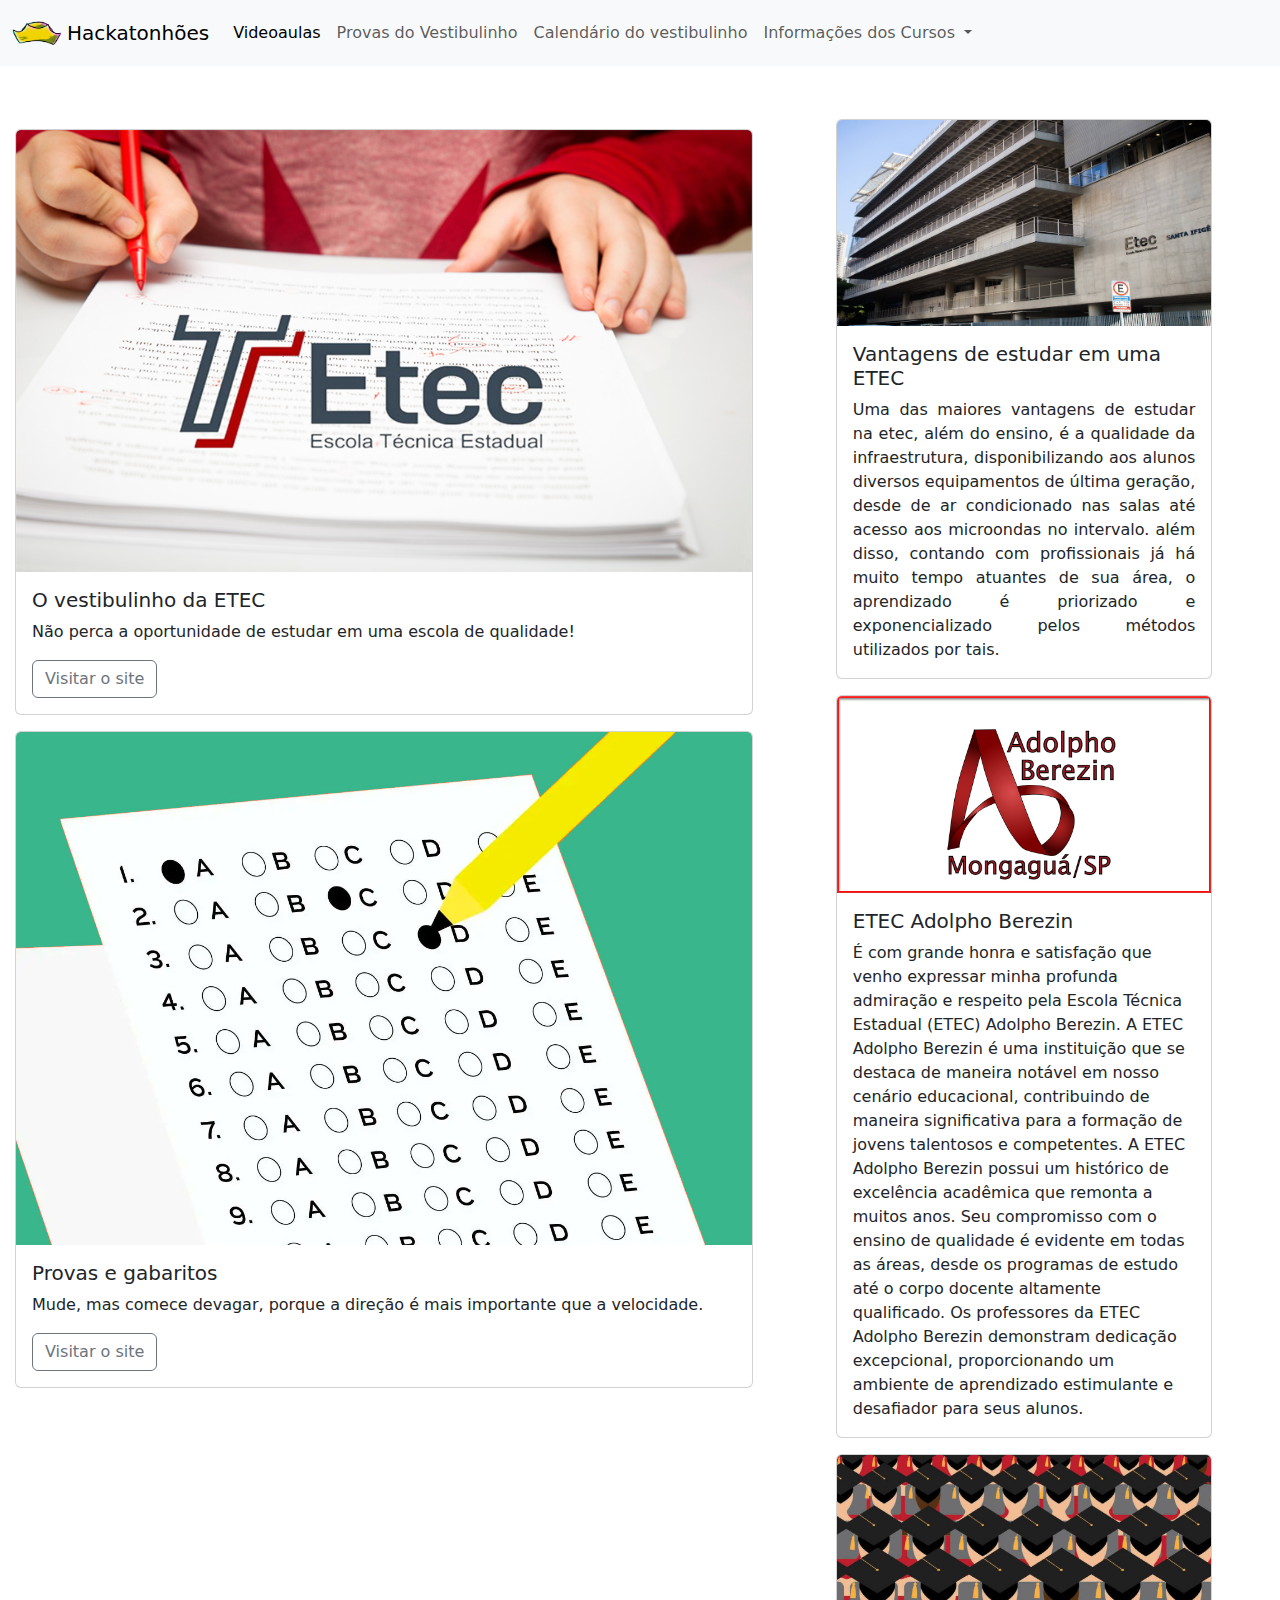
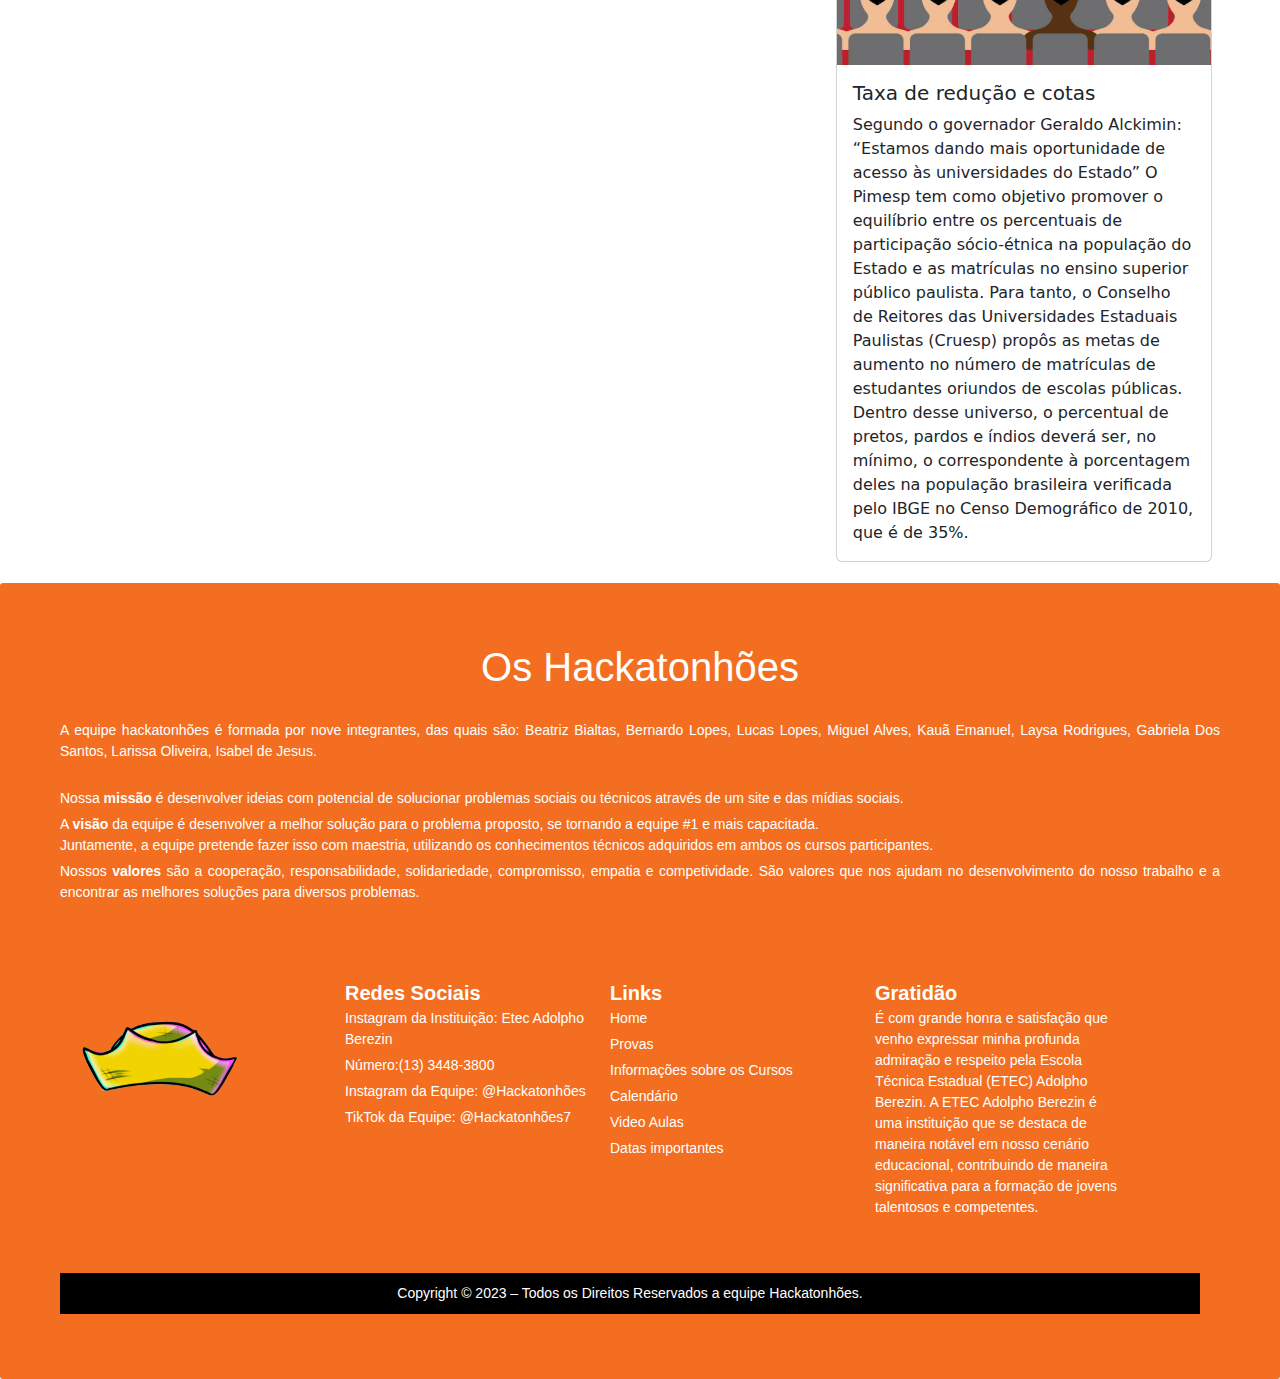
<file: index.html>
<!DOCTYPE html>
<html lang="pt-br">
<head>
    <meta charset="UTF-8">
    <meta http-equiv="X-UA-Compatible" content="IE=edge">
    <meta name="viewport" content="width=device-width, initial-scale=1.0">
    <link href="bootstrap/css/bootstrap.min.css" rel="stylesheet">
    <link href="styles.css" rel="stylesheet">
    <script src="bootstrap/js/bootstrap.bundle.min.js"></script>
    <title>Hackatonhões</title>

</head>
<body>
    <!--nav bar-->
    <nav class="navbar navbar-expand-lg bg-body-tertiary">
        <div class="container-fluid">
          <img src="img/logoTonhoes.png" alt="logo" height="50" width="50" style="margin-right: 5px;">
          <a class="navbar-brand" disabled href="index.html">Hackatonhões</a>
          <button class="navbar-toggler" type="button" data-bs-toggle="collapse" data-bs-target="#navbarNavDropdown" aria-controls="navbarNavDropdown" aria-expanded="false" aria-label="Toggle navigation">
            <span class="navbar-toggler-icon"></span>
          </button>
          <div class="collapse navbar-collapse" id="navbarNavDropdown">
            <ul class="navbar-nav">
              <li class="nav-item">
                <a class="nav-link active" aria-current="page" href="videoaulas.html">Videoaulas</a>
              </li>
              <li class="nav-item">
                <a class="nav-link" href="provas.html">Provas do Vestibulinho</a>
              </li>
              <li class="nav-item">
                <a class="nav-link" href="calendario.html">Calendário do vestibulinho</a>
              </li>
              <li class="nav-item dropdown">
                <a class="nav-link dropdown-toggle" href="#" role="button" data-bs-toggle="dropdown" aria-expanded="false">
                  Informações dos Cursos
                </a>
                <ul class="dropdown-menu">
                  <li><a class="dropdown-item" href="informacoesCurso.html">Apresentação</a></li>
                  <li><a class="dropdown-item" href="cursosIntegrantes.html">Cursos do projeto</a></li>
                </ul>
              </li>
            </ul>
          </div>
        </div>
      </nav>

      <section class="informacoes">
        <div class="content">

          <div class="card w-75 mb-3 mx-auto">
            <img src="img/index/etec-santa-ifigenia.png" class="card-img-top" alt="...">
            <div class="card-body">
              <h5 class="card-title">Vantagens de estudar em uma ETEC</h5>
              <p class="card-text" style="text-align: justify;">Uma das maiores vantagens de estudar na etec, além do ensino, é a qualidade da infraestrutura, disponibilizando aos alunos diversos equipamentos de última geração, desde de ar condicionado nas salas até acesso aos microondas no intervalo.
                além disso, contando com profissionais já há muito tempo atuantes de sua área, o aprendizado é priorizado e exponencializado pelos métodos utilizados por tais.</p>
            </div>
          </div>

          <div class="card w-75 mb-3 mx-auto">
            <img src="img/index/adolphoBerezin.jpg" class="card-img-top" alt="...">
            <div class="card-body">
              <h5 class="card-title">ETEC Adolpho Berezin</h5>
              <p class="card-text">É com grande honra e satisfação que venho expressar minha profunda admiração e respeito pela Escola Técnica Estadual (ETEC) Adolpho Berezin. A ETEC Adolpho Berezin é uma instituição que se destaca de maneira notável em nosso cenário educacional, contribuindo de maneira significativa para a formação de jovens talentosos e competentes.

                A ETEC Adolpho Berezin possui um histórico de excelência acadêmica que remonta a muitos anos. Seu compromisso com o ensino de qualidade é evidente em todas as áreas, desde os programas de estudo até o corpo docente altamente qualificado. Os professores da ETEC Adolpho Berezin demonstram dedicação excepcional, proporcionando um ambiente de aprendizado estimulante e desafiador para seus alunos.</p>
            </div>
          </div>
 
          <div class="card w-75 mb-3 mx-auto">
            <img src="img/index/cotas.jpg" class="card-img-top" alt="...">
            <div class="card-body">
              <h5 class="card-title">Taxa de redução e cotas</h5>
              <p class="card-text">Segundo o governador Geraldo Alckimin:    “Estamos dando mais oportunidade de acesso às universidades do Estado”
                O Pimesp tem como objetivo promover o equilíbrio entre os percentuais de participação sócio-étnica na população do Estado e as matrículas no ensino superior público paulista. Para tanto, o Conselho de Reitores das Universidades Estaduais Paulistas (Cruesp) propôs as metas de aumento no número de matrículas de estudantes oriundos de escolas públicas. Dentro desse universo, o percentual de pretos, pardos e índios deverá ser, no mínimo, o correspondente à porcentagem deles na população brasileira verificada pelo IBGE no Censo Demográfico de 2010, que é de 35%.</p>
            </div>
          </div>

        </div>

        <div class="sideContent">

          <div class="card mb-3 mx-auto">
            <img src="img/index/etec-2024.png" class="card-img-top" alt="...">
            <div class="card-body">
              <h5 class="card-title">O vestibulinho da ETEC</h5>
              <p class="card-text">Não perca a oportunidade de estudar em uma escola de qualidade!</p>
              <a href="https://www.vestibulinhoetec.com.br/home/" class="btn btn-outline-secondary">Visitar o site</a>
            </div>
          </div>

          <div class="card mb-3 mx-auto">
            <img src="img/index/gabarito.jpg" class="card-img-top" alt="...">
            <div class="card-body">
              <h5 class="card-title">Provas e gabaritos</h5>
              <p class="card-text">Mude, mas comece devagar, porque a direção
                é mais importante que a velocidade.</p>
              <a href="https://www.vestibulinhoetec.com.br/provas-gabaritos/" class="btn btn-outline-secondary">Visitar o site</a>
            </div>
          </div>
          
        </div>
      </section>
      <footer class="rodape" id="contato">
        <article>
          <h1 style="text-align: center;">Os Hackatonhões</h1><br>
          <p style="text-align: justify;">A equipe hackatonhões é formada por nove integrantes, das quais são: Beatriz Bialtas, Bernardo Lopes, Lucas Lopes, Miguel Alves, Kauã Emanuel, Laysa Rodrigues, Gabriela Dos Santos, Larissa Oliveira, Isabel de Jesus.</p><br>
          <p style="text-align: justify;">Nossa <b>missão</b> é desenvolver ideias com potencial de solucionar problemas sociais ou técnicos através de um site e das mídias sociais.</p>
          <p style="text-align: justify;">A <b>visão</b> da equipe é desenvolver a melhor solução para o problema proposto, se tornando a equipe #1 e mais capacitada.<br>Juntamente, a equipe pretende fazer isso com maestria, utilizando os conhecimentos técnicos adquiridos em ambos os cursos participantes.</p>
          <p style="text-align: justify;">Nossos <b>valores</b> são a cooperação, responsabilidade, solidariedade, compromisso, empatia e competividade. São valores que nos ajudam no desenvolvimento do nosso trabalho e a encontrar as melhores soluções para diversos problemas.</p>
        </article>
        <div class="rodape-div">
    
          <div class="rodape-div-1">
            <div class="rodape-div-1-coluna">
                <!-- elemento -->
                <img src="img/logoTonhoes.png" style="width: 10rem;">
            </div>
        </div>
    
            <div class="rodape-div-2">
                <div class="rodape-div-2-coluna">
                    <!-- elemento -->
                    <span><b>Redes Sociais</b></span>
                    <p>Instagram da Instituição: <a href="https://www.instagram.com/etecadolphoberezin/">Etec Adolpho Berezin</a></p>
                    <p>Número:(13) 3448-3800</p>
                    <p>Instagram da Equipe:  <a href="https://www.instagram.com/hackatonhoes/">@Hackatonhões</a></p>
                    <p>TikTok da Equipe:  <a href="https://www.tiktok.com/@hackatonhes7">@Hackatonhões7</a></p>
                </div>
            </div>
    
            <div class="rodape-div-3">
                <div class="rodape-div-3-coluna">
                    <!-- elemento -->
                    <span><b>Links</b></span>
                    <p><a href="index.html">Home</a></p>
                    <p><a href="provas.html">Provas</a></p>
                    <p><a href="informacoesCursos.html">Informações sobre os Cursos</a></p>
                    <p><a href="calendario.html">Calendário</a></p>
                    <p><a href="videoaulas.html">Video Aulas</a></p>
                    <p><a href="calendario.html">Datas importantes</a></p>
                </div>
            </div>
    
            <div class="rodape-div-4">
                <div class="rodape-div-4-coluna">
                    <!-- elemento -->
                    <span><b>Gratidão</b></span>
                    <p>É com grande honra e satisfação que venho expressar minha profunda admiração e respeito pela Escola Técnica Estadual (ETEC) Adolpho Berezin. A ETEC Adolpho Berezin é uma instituição que se destaca de maneira notável em nosso cenário educacional, contribuindo de maneira significativa para a formação de jovens talentosos e competentes.</p>
                </div>
            </div>
    
        </div>
        <p class="rodape-direitos">Copyright © 2023 – Todos os Direitos Reservados a equipe Hackatonhões.</p>
    </footer>
</body>
</html>
</file>
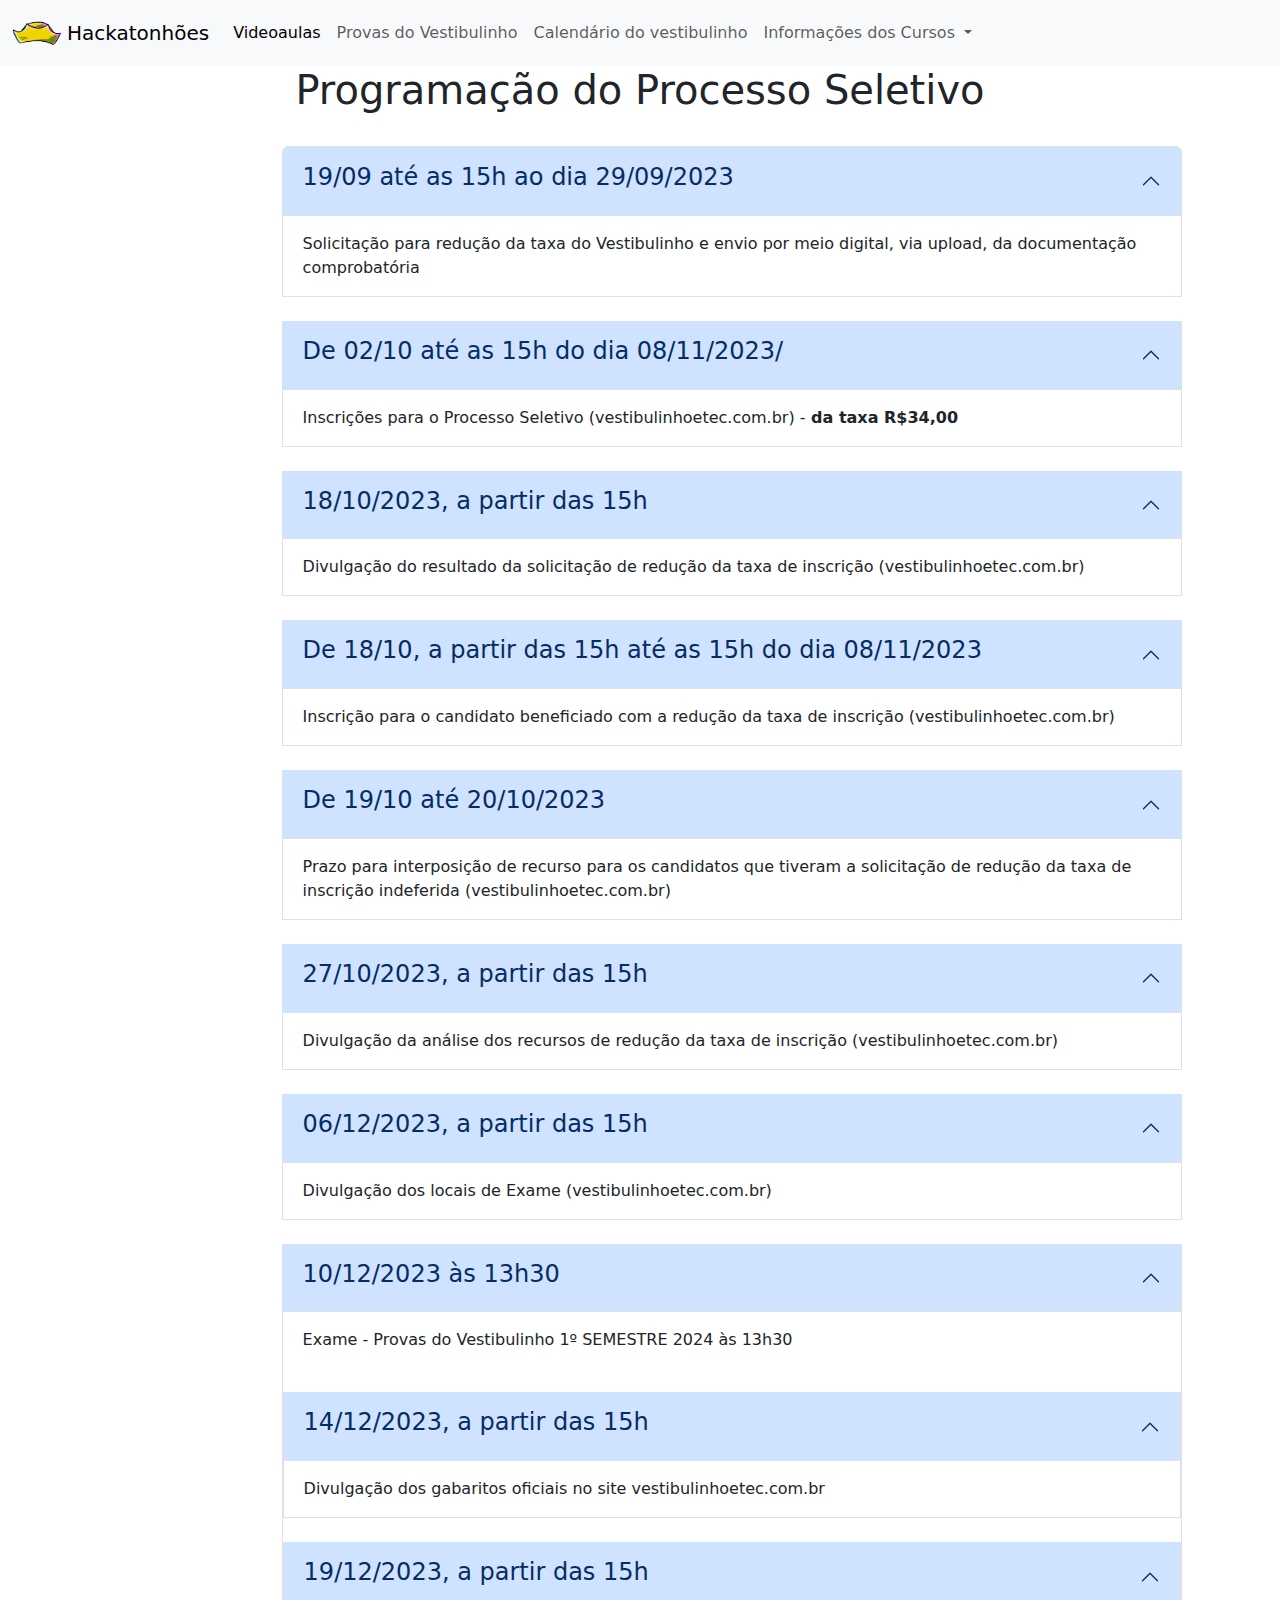
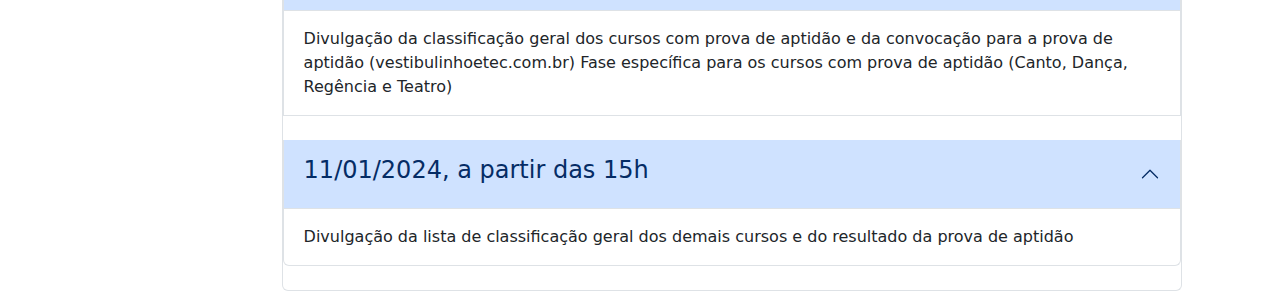
<file: calendario.html>
<!DOCTYPE html>
<html lang="pt-br">
<head>
    <meta charset="UTF-8">
    <meta http-equiv="X-UA-Compatible" content="IE=edge">
    <meta name="viewport" content="width=device-width, initial-scale=1.0">
    <link href="bootstrap/css/bootstrap.min.css" rel="stylesheet">
    <link href="styles.css" rel="stylesheet">
    <script src="bootstrap/js/bootstrap.bundle.min.js"></script>
    <title>Hackatonhões</title>
</head>
<body>
    <!--nav bar-->
    <nav class="navbar navbar-expand-lg bg-body-tertiary">
      <div class="container-fluid">
        <img src="img/logoTonhoes.png" alt="logo" height="50" width="50" style="margin-right: 5px;">
        <a class="navbar-brand" disabled href="index.html">Hackatonhões</a>
        <button class="navbar-toggler" type="button" data-bs-toggle="collapse" data-bs-target="#navbarNavDropdown" aria-controls="navbarNavDropdown" aria-expanded="false" aria-label="Toggle navigation">
          <span class="navbar-toggler-icon"></span>
        </button>
        <div class="collapse navbar-collapse" id="navbarNavDropdown">
          <ul class="navbar-nav">
            <li class="nav-item">
              <a class="nav-link active" aria-current="page" href="videoaulas.html">Videoaulas</a>
            </li>
            <li class="nav-item">
              <a class="nav-link" href="provas.html">Provas do Vestibulinho</a>
            </li>
            <li class="nav-item">
              <a class="nav-link" href="calendario.html">Calendário do vestibulinho</a>
            </li>
            <li class="nav-item dropdown">
              <a class="nav-link dropdown-toggle" href="#" role="button" data-bs-toggle="dropdown" aria-expanded="false">
                Informações dos Cursos
              </a>
              <ul class="dropdown-menu">
                <li><a class="dropdown-item" href="informacoesCurso.html">Apresentação</a></li>
                <li><a class="dropdown-item" href="cursosIntegrantes.html">Cursos do projeto</a></li>
              </ul>
            </li>
          </ul>
        </div>
      </div>
    </nav>
    
            <!--calendario-->
            <h1 style="text-align: center;">Programação do Processo Seletivo</h1>
            <br>
            <div class="accordion" id="accordionExample" style="max-width: 900px; width: 1000px; height: 200px; margin-left: 22%;">
              <div class="accordion-item">
                <h2 class="accordion-header">
                  <button class="accordion-button" type="button" data-bs-toggle="collapse" data-bs-target="#collapseOne" aria-expanded="true" aria-controls="collapseOne">
                   <h4>19/09 até as 15h ao dia 29/09/2023</h4>
                  </button>
                </h2>
                <div id="collapseOne" class="accordion-collapse collapse show" data-bs-parent="#accordionExample">
                  <div class="accordion-body">
                    Solicitação para redução da taxa do Vestibulinho e envio por meio digital, via upload, da documentação comprobatória
                  </div>
                </div>
              </div>
              <br>
      
      
              <div class="accordion-item">
                <h2 class="accordion-header">
                  <button class="accordion-button" type="button" data-bs-toggle="collapse" data-bs-target="#collapseOne" aria-expanded="true" aria-controls="collapseOne">
                   <h4>De 02/10 até as 15h do dia 08/11/2023/</h4>
                  </button>
                </h2>
                <div id="collapseOne" class="accordion-collapse collapse show" data-bs-parent="#accordionExample">
                  <div class="accordion-body">
                    Inscrições para o Processo Seletivo (vestibulinhoetec.com.br) -<strong> da taxa R$34,00 </strong>
                  </div>
                </div>
              </div>
              <br>
      
      
              <div class="accordion-item">
                <h2 class="accordion-header">
                  <button class="accordion-button" type="button" data-bs-toggle="collapse" data-bs-target="#collapseOne" aria-expanded="true" aria-controls="collapseOne">
                   <h4>18/10/2023, a partir das 15h</h4>
                  </button>
                </h2>
                <div id="collapseOne" class="accordion-collapse collapse show" data-bs-parent="#accordionExample">
                  <div class="accordion-body">
                    Divulgação do resultado da solicitação de redução da taxa de inscrição (vestibulinhoetec.com.br)
                  </div>
                </div>
              </div>
              <br>
      
      
                <!--teste-->
      
                <div class="accordion-item">
                  <h2 class="accordion-header">
                    <button class="accordion-button"  type="button" data-bs-toggle="collapse" data-bs-target="#collapseOne" aria-expanded="true" aria-controls="collapseOne">
                     <h4>De 18/10, a partir das 15h até as 15h do dia 08/11/2023</h4>
                    </button>
                  </h2>
                  <div id="collapseOne"  class="accordion-collapse collapse show" data-bs-parent="#accordionExample">
                    <div class="accordion-body">
                      Inscrição para o candidato beneficiado com a redução da taxa de inscrição (vestibulinhoetec.com.br)
                    </div>
                  </div>
                </div>
                <br>
      
                <div class="accordion-item">
                  <h2 class="accordion-header">
                    <button class="accordion-button" type="button" data-bs-toggle="collapse" data-bs-target="#collapseOne" aria-expanded="true" aria-controls="collapseOne">
                     <h4>De 19/10 até 20/10/2023</h4>
                    </button>
                  </h2>
                  <div id="collapseOne" class="accordion-collapse collapse show" data-bs-parent="#accordionExample">
                    <div class="accordion-body">
                      Prazo para interposição de recurso para os candidatos que tiveram a solicitação de redução da taxa de inscrição indeferida (vestibulinhoetec.com.br)
                    </div>
                  </div>
                </div>
                <br>
      
                <div class="accordion-item">
                  <h2 class="accordion-header">
                    <button class="accordion-button" type="button" data-bs-toggle="collapse" data-bs-target="#collapseOne" aria-expanded="true" aria-controls="collapseOne">
                     <h4>27/10/2023, a partir das 15h</h4>
                    </button>
                  </h2>
                  <div id="collapseOne" class="accordion-collapse collapse show" data-bs-parent="#accordionExample">
                    <div class="accordion-body">
                      Divulgação da análise dos recursos de redução da taxa de inscrição (vestibulinhoetec.com.br)
                    </div>
                  </div>
                </div>
                <br>
      
                <div class="accordion-item">
                  <h2 class="accordion-header">
                    <button class="accordion-button" type="button" data-bs-toggle="collapse" data-bs-target="#collapseOne" aria-expanded="true" aria-controls="collapseOne">
                     <h4>06/12/2023, a partir das 15h</h4>
                    </button>
                  </h2>
                  <div id="collapseOne" class="accordion-collapse collapse show" data-bs-parent="#accordionExample">
                    <div class="accordion-body">
                      Divulgação dos locais de Exame (vestibulinhoetec.com.br)
                    </div>
                  </div>
                </div>
                <br>
      
                <div class="accordion-item">
                  <h2 class="accordion-header">
                    <button class="accordion-button" type="button" data-bs-toggle="collapse" data-bs-target="#collapseOne" aria-expanded="true" aria-controls="collapseOne">
                     <h4>10/12/2023 às 13h30</h4>
                    </button>
                  </h2>
                  <div id="collapseOne" class="accordion-collapse collapse show" data-bs-parent="#accordionExample">
                    <div class="accordion-body">
                      Exame - Provas do Vestibulinho 1º SEMESTRE 2024 às 13h30
                  </div>
                </div>
                <br>
      
                <div class="accordion-item">
                  <h2 class="accordion-header">
                    <button class="accordion-button" type="button" data-bs-toggle="collapse" data-bs-target="#collapseOne" aria-expanded="true" aria-controls="collapseOne">
                     <h4>14/12/2023, a partir das 15h</h4>
                    </button>
                  </h2>
                  <div id="collapseOne" class="accordion-collapse collapse show" data-bs-parent="#accordionExample">
                    <div class="accordion-body">
                      Divulgação dos gabaritos oficiais no site vestibulinhoetec.com.br
                    </div>
                  </div>
                </div>
                <br>
      
                <div class="accordion-item">
                  <h2 class="accordion-header">
                    <button class="accordion-button" type="button" data-bs-toggle="collapse" data-bs-target="#collapseOne" aria-expanded="true" aria-controls="collapseOne">
                     <h4>19/12/2023, a partir das 15h</h4>
                    </button>
                  </h2>
                  <div id="collapseOne" class="accordion-collapse collapse show" data-bs-parent="#accordionExample">
                    <div class="accordion-body">
                      Divulgação da classificação geral dos cursos com prova de aptidão e da convocação para a prova de aptidão (vestibulinhoetec.com.br)
      Fase específica para os cursos com prova de aptidão (Canto, Dança, Regência e Teatro)
                    </div>
                  </div>
                  </div>
                <br>
      
      
                <div class="accordion-item">
                  <h2 class="accordion-header">
                    <button class="accordion-button" type="button" data-bs-toggle="collapse" data-bs-target="#collapseOne" aria-expanded="true" aria-controls="collapseOne">
                     <h4>11/01/2024, a partir das 15h</h4>
                    </button>
                  </h2>
                  <div id="collapseOne" class="accordion-collapse collapse show" data-bs-parent="#accordionExample">
                    <div class="accordion-body">
                      Divulgação da lista de classificação geral dos demais cursos e do resultado da prova de aptidão
                    </div>
                  </div>
                </div>
                  <br>
            </div>
            </div>
</body>
</html>
</file>
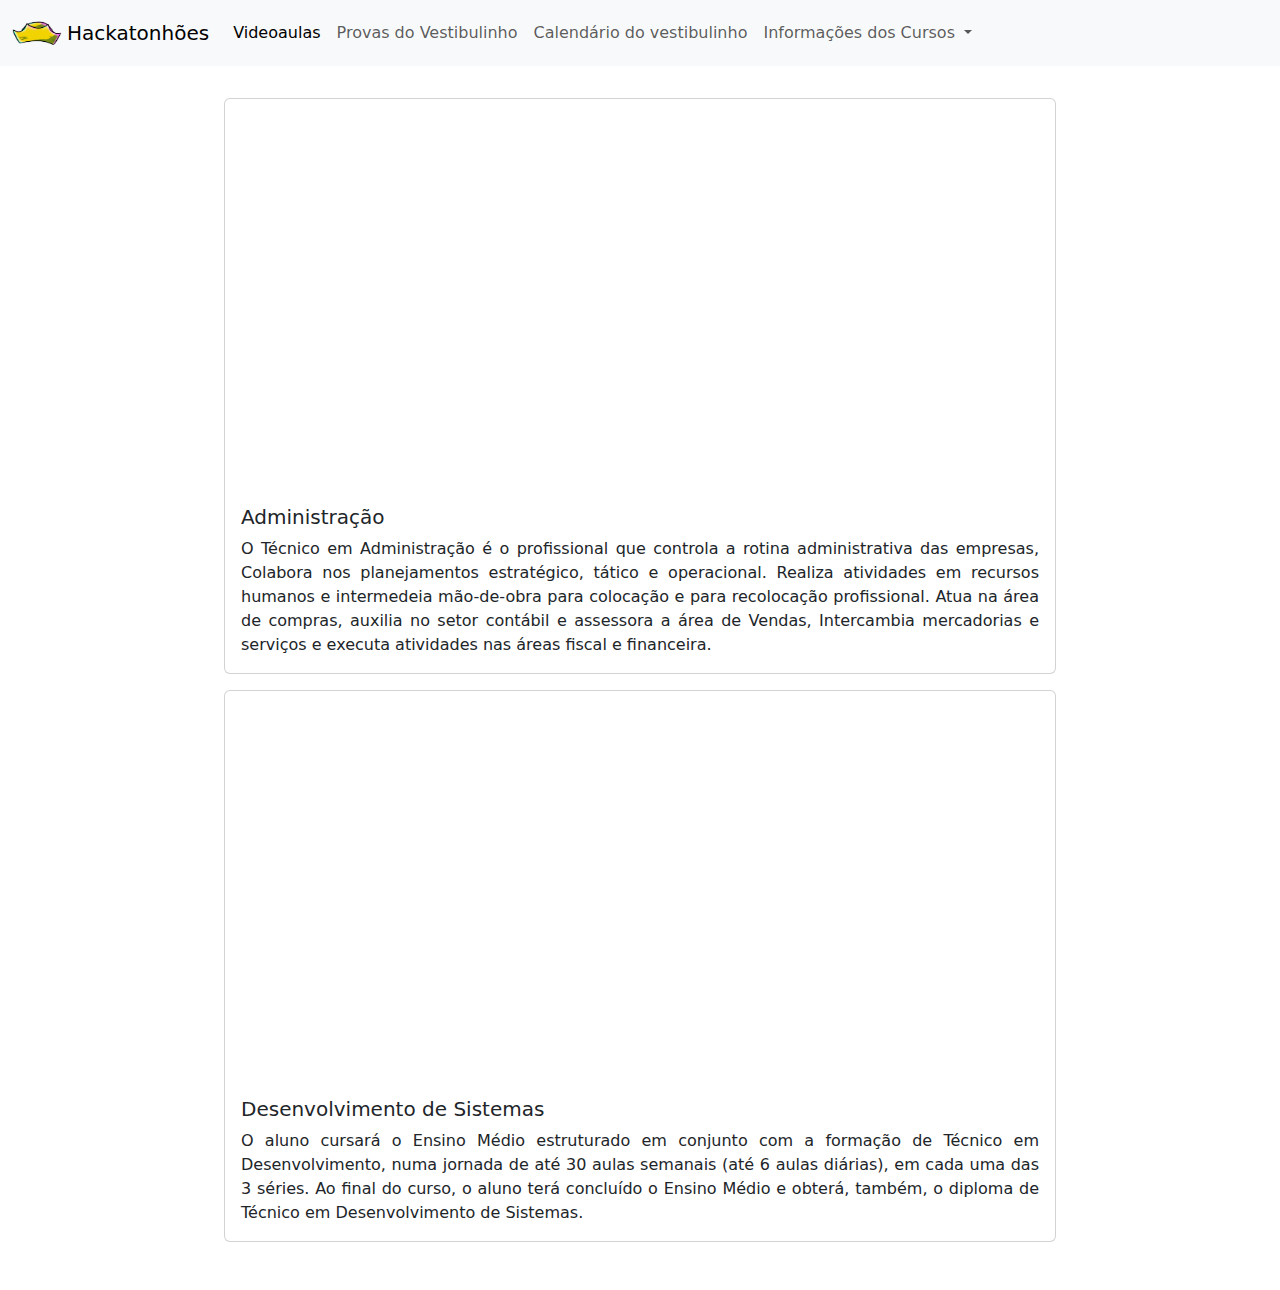
<file: cursosIntegrantes.html>
<!DOCTYPE html>
<html lang="pt-br">
<head>
    <meta charset="UTF-8">
    <meta http-equiv="X-UA-Compatible" content="IE=edge">
    <meta name="viewport" content="width=device-width, initial-scale=1.0">
    <link href="bootstrap/css/bootstrap.min.css" rel="stylesheet">
    <link href="styles.css" rel="stylesheet">
    <script src="bootstrap/js/bootstrap.bundle.min.js"></script>
    <title>Hackatonhões</title>
</head>
<body>

    <!--nav bar-->
    <nav class="navbar navbar-expand-lg bg-body-tertiary">
        <div class="container-fluid">
          <img src="img/logoTonhoes.png" alt="logo" height="50" width="50" style="margin-right: 5px;">
          <a class="navbar-brand" disabled href="index.html">Hackatonhões</a>
          <button class="navbar-toggler" type="button" data-bs-toggle="collapse" data-bs-target="#navbarNavDropdown" aria-controls="navbarNavDropdown" aria-expanded="false" aria-label="Toggle navigation">
            <span class="navbar-toggler-icon"></span>
          </button>
          <div class="collapse navbar-collapse" id="navbarNavDropdown">
            <ul class="navbar-nav">
              <li class="nav-item">
                <a class="nav-link active" aria-current="page" href="videoaulas.html">Videoaulas</a>
              </li>
              <li class="nav-item">
                <a class="nav-link" href="provas.html">Provas do Vestibulinho</a>
              </li>
              <li class="nav-item">
                <a class="nav-link" href="calendario.html">Calendário do vestibulinho</a>
              </li>
              <li class="nav-item dropdown">
                <a class="nav-link dropdown-toggle" href="#" role="button" data-bs-toggle="dropdown" aria-expanded="false">
                  Informações dos Cursos
                </a>
                <ul class="dropdown-menu">
                  <li><a class="dropdown-item" href="informacoesCurso.html">Apresentação</a></li>
                  <li><a class="dropdown-item" href="cursosIntegrantes.html">Cursos do projeto</a></li>
                </ul>
              </li>
            </ul>
          </div>
        </div>
      </nav>

      <!-- info adminstração-->
      <div class="div-informacoes">
        <div class="infografico">

      <div class="card mb-3 mx-auto">
        <!--<img src="img/informacoesCurso/administracao.png" class="card-img-top" alt="..." style="height: 200px; object-fit: cover;">-->
        <iframe height="390" src="https://www.youtube.com/embed/mCbI4ux_Pt4?si=qNS7UJFLfYxEuVfj" title="YouTube video player" frameborder="0" allow="accelerometer; autoplay; clipboard-write; encrypted-media; gyroscope; picture-in-picture; web-share" allowfullscreen></iframe>
        <div class="card-body">
          <h5 class="card-title">Administração</h5>
          <p class="card-text" style="text-align: justify;">O Técnico em Administração é o profissional que controla a rotina administrativa das empresas, Colabora nos planejamentos estratégico, tático e operacional. Realiza atividades em recursos humanos e intermedeia mão-de-obra para colocação e para recolocação profissional.
            Atua na área de compras, auxilia no setor contábil e assessora a área de Vendas, Intercambia mercadorias e serviços e executa atividades nas áreas fiscal e financeira.</p>
        </div>
      </div>
      <!-- info Ds-->

      <div class="card mb-3 mx-auto">
        <!--<img src="img/informacoesCurso/ds.jpg" class="card-img-top" alt="..." style="height: 200px; object-fit: cover;">-->
        <iframe height="390" src="https://www.youtube.com/embed/fMeIyjAzjXs?si=fXm6tp8xvMFpXs1g" title="YouTube video player" frameborder="0" allow="accelerometer; autoplay; clipboard-write; encrypted-media; gyroscope; picture-in-picture; web-share" allowfullscreen></iframe>
        <div class="card-body">
          <h5 class="card-title">Desenvolvimento de Sistemas</h5>
          <p class="card-text" style="text-align: justify;">O aluno cursará o Ensino Médio estruturado em conjunto com a formação de Técnico em Desenvolvimento, 
            numa jornada de até 30 aulas semanais (até 6 aulas diárias), em cada uma das 3 séries. Ao final do curso, o aluno terá 
            concluído o Ensino Médio e obterá, também, o diploma de Técnico em Desenvolvimento de Sistemas.</p>
        </div>
      </div>
      
</body>
</html>
</file>
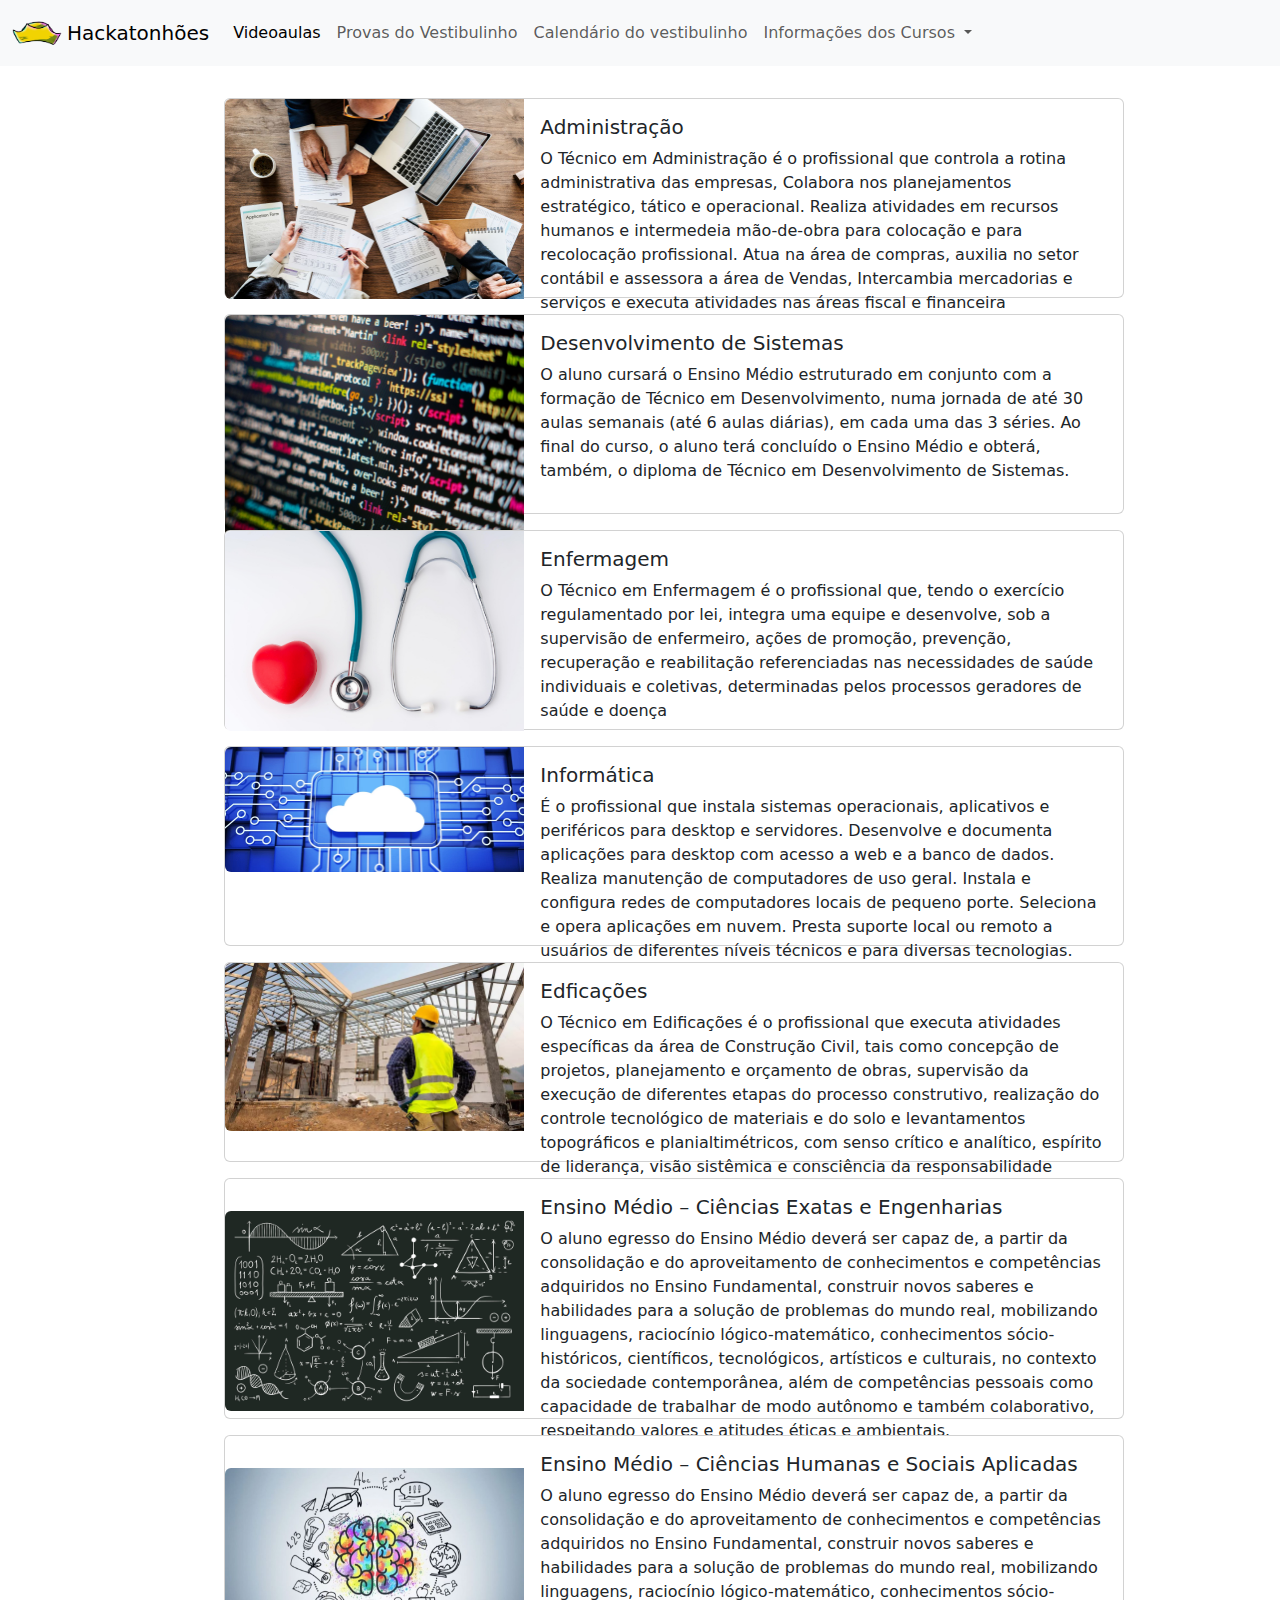
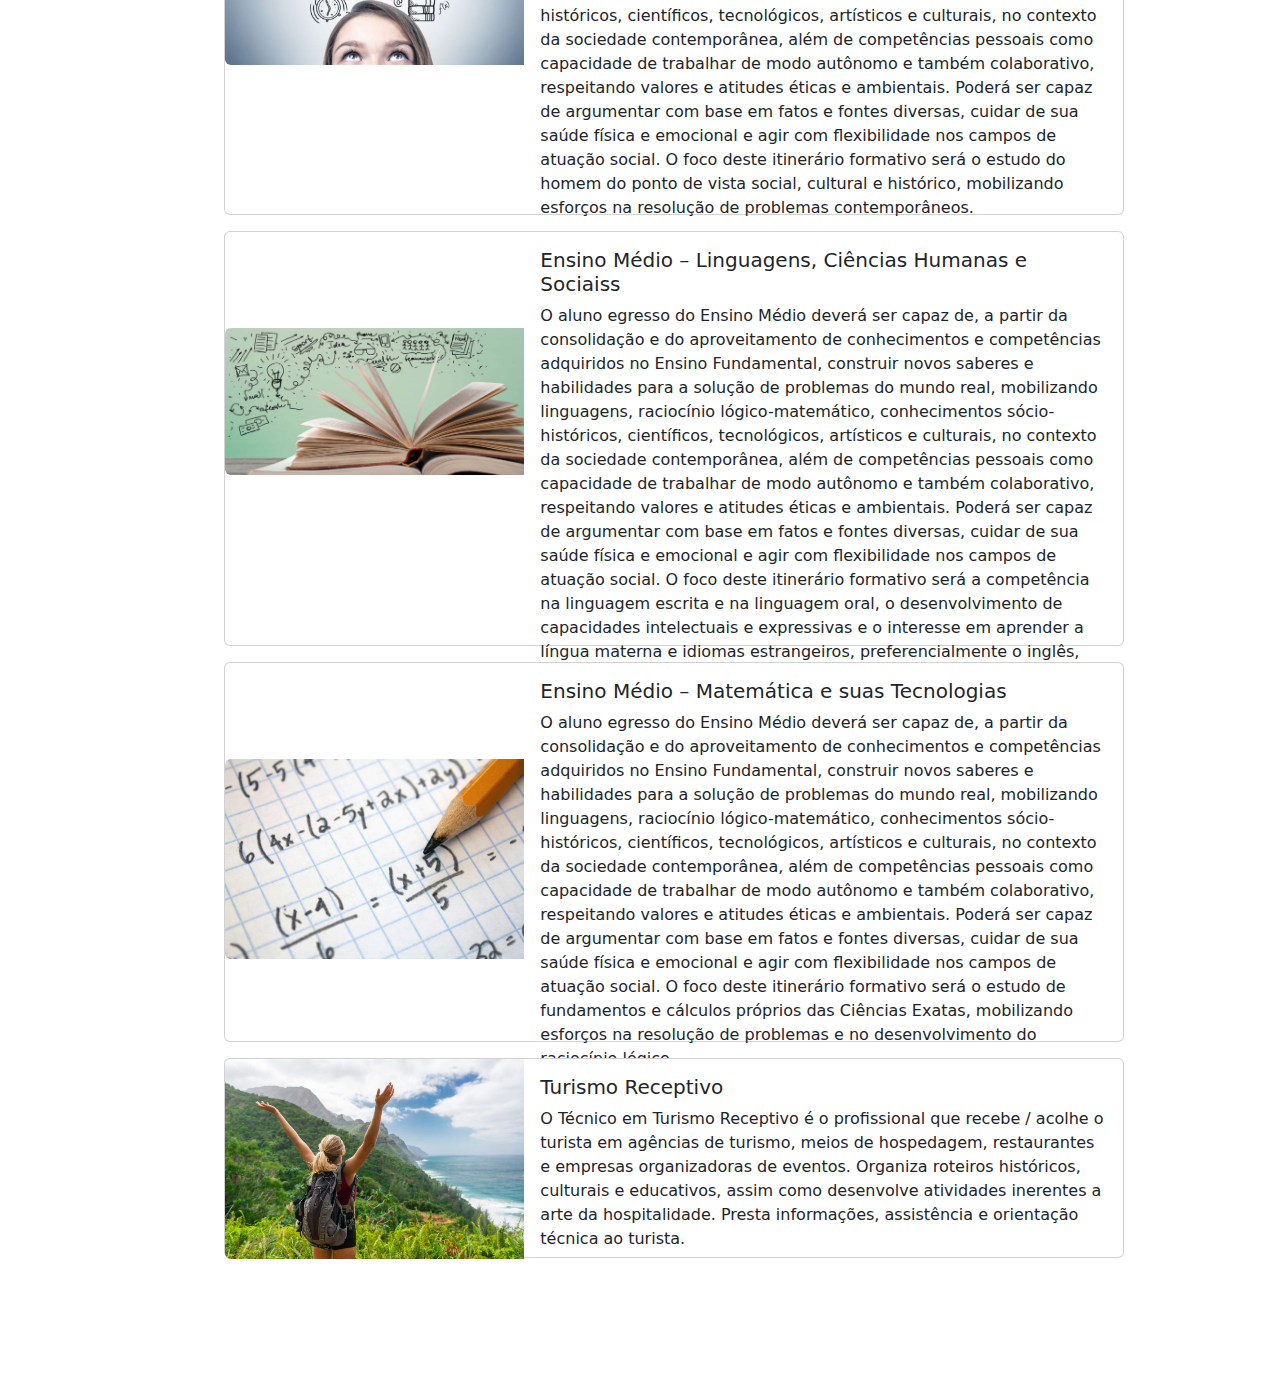
<file: informacoesCurso.html>
<!DOCTYPE html>
<html lang="pt-br">
<head>
    <meta charset="UTF-8">
    <meta http-equiv="X-UA-Compatible" content="IE=edge">
    <meta name="viewport" content="width=device-width, initial-scale=1.0">
    <link rel="stylesheet" href="https://cdn.jsdelivr.net/npm/bootstrap@5.3.2/dist/css/bootstrap.min.css">	
    <link href="styles.css" rel="stylesheet">
    <script src="https://cdn.jsdelivr.net/npm/bootstrap@5.3.2/dist/js/bootstrap.bundle.min.js"></script>
    <title>Apresentação dos cursos </title>
</head>
<body>  
    <!--nav bar-->
    <nav class="navbar navbar-expand-lg bg-body-tertiary">
      <div class="container-fluid">
        <img src="img/logoTonhoes.png" alt="logo" height="50" width="50" style="margin-right: 5px;">
        <a class="navbar-brand" disabled href="index.html">Hackatonhões</a>
        <button class="navbar-toggler" type="button" data-bs-toggle="collapse" data-bs-target="#navbarNavDropdown" aria-controls="navbarNavDropdown" aria-expanded="false" aria-label="Toggle navigation">
          <span class="navbar-toggler-icon"></span>
        </button>
        <div class="collapse navbar-collapse" id="navbarNavDropdown">
          <ul class="navbar-nav">
            <li class="nav-item">
              <a class="nav-link active" aria-current="page" href="videoaulas.html">Videoaulas</a>
            </li>
            <li class="nav-item">
              <a class="nav-link" href="provas.html">Provas do Vestibulinho</a>
            </li>
            <li class="nav-item">
              <a class="nav-link" href="calendario.html">Calendário do vestibulinho</a>
            </li>
            <li class="nav-item dropdown">
              <a class="nav-link dropdown-toggle" href="#" role="button" data-bs-toggle="dropdown" aria-expanded="false">
                Informações dos Cursos
              </a>
              <ul class="dropdown-menu">
                <li><a class="dropdown-item" href="informacoesCurso.html">Apresentação</a></li>
                <li><a class="dropdown-item" href="cursosIntegrantes.html">Cursos do projeto</a></li>
              </ul>
            </li>
          </ul>
        </div>
      </div>
    </nav>
      <!-- info adminstração-->
      <div class="div-informacoes">
        <div class="infografico">
          
          
        <div class="card mb-3" style="max-width: 900px; width: 1000px; height: 200px;">
            <div class="row g-0">
              <div class="col-md-4">
                <img src="img/informacoesCurso/administracao.png" class="img-fluid rounded-start" alt="...">
              </div>
              <div class="col-md-8">
                <div class="card-body">
                  <h5 class="card-title">Administração</h5>
                  <p class="card-text">O Técnico em Administração é o profissional que controla a rotina administrativa das empresas, Colabora nos planejamentos estratégico, tático e operacional. Realiza atividades em recursos humanos e intermedeia mão-de-obra para colocação e para recolocação profissional.
                    Atua na área de compras, auxilia no setor contábil e assessora a área de Vendas, Intercambia mercadorias e serviços e executa atividades nas áreas fiscal e financeira</p>
                </div>
              </div>
            </div>
          </div>

</div>
      <!-- info Ds-->

      <div class="card mb-3" style="max-width: 900px; width: 1000px; height: 200px;">
        <div class="row g-0">
          <div class="col-md-4">
            <img src="img/informacoesCurso/ds.jpg" class="img-fluid rounded-start" alt="...">
          </div>
          <div class="col-md-8">
            <div class="card-body">
              <h5 class="card-title">Desenvolvimento de Sistemas</h5>
              <p class="card-text">O aluno cursará o Ensino Médio estruturado em conjunto com a formação de Técnico em Desenvolvimento, 
                numa jornada de até 30 aulas semanais (até 6 aulas diárias), em cada uma das 3 séries. Ao final do curso, o aluno terá 
                concluído o Ensino Médio e obterá, também, o diploma de Técnico em Desenvolvimento de Sistemas.</p>
            </div>
          </div>
        </div>
      </div>


      <!--info enfermagem -->

      <div class="card mb-3" style="max-width: 900px; width: 1000px; height: 200px;">
        <div class="row g-0">
          <div class="col-md-4">
            <img src="img/informacoesCurso/enfermagem.jpg" class="img-fluid rounded-start" alt="...">
          </div>
          <div class="col-md-8">
            <div class="card-body">
              <h5 class="card-title">Enfermagem</h5>
              <p class="card-text">O Técnico em Enfermagem é o profissional que, tendo o exercício regulamentado por lei, integra uma equipe e desenvolve, sob a supervisão de enfermeiro, ações de promoção, prevenção, recuperação e reabilitação referenciadas nas necessidades de saúde individuais e coletivas, determinadas pelos processos geradores de saúde e doença</p>
            </div>
          </div>
        </div>
      </div>


      <!--info infromatica-->

      <div class="card mb-3" style="max-width: 900px; width: 1000px; height: 200px;">
        <div class="row g-0">
          <div class="col-md-4">
            <img src="img/informacoesCurso/informatica.webp" class="img-fluid rounded-start" alt="...">
          </div>
          <div class="col-md-8">
            <div class="card-body">
              <h5 class="card-title">Informática</h5>
              <p class="card-text">É o profissional que instala sistemas operacionais, aplicativos e periféricos para desktop e servidores. Desenvolve e documenta aplicações para desktop com acesso a web e a banco de dados. Realiza manutenção de computadores de uso geral. Instala e configura redes de computadores locais de pequeno porte. Seleciona e opera aplicações em nuvem. Presta suporte local ou remoto a usuários de diferentes níveis técnicos e para diversas tecnologias.</p>
            </div>
          </div>
        </div>
      </div>

      <!--info Edficações-->
      <div class="card mb-3" style="max-width: 900px; width: 1000px; height: 200px;">
        <div class="row g-0">
          <div class="col-md-4">
            <img src="img/informacoesCurso/edificacoes.webp" class="img-fluid rounded-start" alt="...">
          </div>
          <div class="col-md-8">
            <div class="card-body">
              <h5 class="card-title">Edficações</h5>
              <p class="card-text">O Técnico em Edificações é o profissional que executa atividades específicas da área de Construção Civil, tais como concepção de projetos, planejamento e orçamento de obras, supervisão da execução de diferentes etapas do processo construtivo, realização do controle tecnológico de materiais e do solo e levantamentos topográficos e planialtimétricos, com senso crítico e analítico, espírito de liderança, visão sistêmica e consciência da responsabilidade social.</p>
            </div>
          </div>
        </div>
      </div>  

        <!--info exatas-->

         <div class="card mb-3" style="max-width: 900px; width: 1000px; height: 241px;">
        <div class="row g-0">
          <div class="col-md-4">
            <img src="img/informacoesCurso/exatas.jpg" style="margin-top: 2rem;" class="img-fluid rounded-start" alt="...">
          </div>
          <div class="col-md-8">
            <div class="card-body">
              <h5 class="card-title">Ensino Médio – Ciências Exatas e Engenharias</h5>
              <p class="card-text">O aluno egresso do Ensino Médio deverá ser capaz de, a partir da consolidação e do aproveitamento de conhecimentos e competências adquiridos no Ensino Fundamental, construir novos saberes e habilidades para a solução de problemas do mundo real, mobilizando linguagens, raciocínio lógico-matemático, conhecimentos sócio-históricos, científicos, tecnológicos, artísticos e culturais, no contexto da sociedade contemporânea, além de competências pessoais como capacidade de trabalhar de modo autônomo e também colaborativo, respeitando valores e atitudes éticas e ambientais.</p>
            </div>
          </div>
        </div>
      </div>  

      <!--info humanas-->

      <div class="card mb-3" style="max-width: 900px; width: 1000px; height: 380px;">
        <div class="row g-0">
          <div class="col-md-4">
            <img src="img/informacoesCurso/humanas.jpg" style="margin-top: 2rem;" class="img-fluid rounded-start" alt="...">
          </div>
          <div class="col-md-8">
            <div class="card-body">
              <h5 class="card-title">Ensino Médio – Ciências Humanas e Sociais Aplicadas</h5>
              <p class="card-text">O aluno egresso do Ensino Médio deverá ser capaz de, a partir da consolidação e do aproveitamento de conhecimentos e competências adquiridos no Ensino Fundamental, construir novos saberes e habilidades para a solução de problemas do mundo real, mobilizando linguagens, raciocínio lógico-matemático, conhecimentos sócio-históricos, científicos, tecnológicos, artísticos e culturais, no contexto da sociedade contemporânea, além de competências pessoais como capacidade de trabalhar de modo autônomo e também colaborativo, respeitando valores e atitudes éticas e ambientais. Poderá ser capaz de argumentar com base em fatos e fontes diversas, cuidar de sua saúde física e emocional e agir com flexibilidade nos campos de atuação social. O foco deste itinerário formativo será o estudo do homem do ponto de vista social, cultural e histórico, mobilizando esforços na resolução de problemas contemporâneos.</p>
            </div>
          </div>
        </div>
      </div> 

      <!--info linguagens-->

      <div class="card mb-3" style="max-width: 900px; width: 1000px; height: 415px;">
        <div class="row g-0">
          <div class="col-md-4">
            <img src="img/informacoesCurso/linguagens.jpg" style="margin-top: 6rem;" class="img-fluid rounded-start" alt="...">
          </div>
          <div class="col-md-8">
            <div class="card-body">
              <h5 class="card-title">Ensino Médio – Linguagens, Ciências Humanas e Sociaiss</h5>
              <p class="card-text">O aluno egresso do Ensino Médio deverá ser capaz de, a partir da consolidação e do aproveitamento de conhecimentos e competências adquiridos no Ensino Fundamental, construir novos saberes e habilidades para a solução de problemas do mundo real, mobilizando linguagens, raciocínio lógico-matemático, conhecimentos sócio-históricos, científicos, tecnológicos, artísticos e culturais, no contexto da sociedade contemporânea, além de competências pessoais como capacidade de trabalhar de modo autônomo e também colaborativo, respeitando valores e atitudes éticas e ambientais. Poderá ser capaz de argumentar com base em fatos e fontes diversas, cuidar de sua saúde física e emocional e agir com flexibilidade nos campos de atuação social. O foco deste itinerário formativo será a competência na linguagem escrita e na linguagem oral, o desenvolvimento de capacidades intelectuais e expressivas e o interesse em aprender a língua materna e idiomas estrangeiros, preferencialmente o inglês, bem como estudar o homem do ponto de vista social, cultural e histórico.</p>
            </div>
          </div>
        </div>
      </div> 
      
      <!--info matematicas-->

      <div class="card mb-3" style="max-width: 900px; width: 1000px; height: 380px;">
        <div class="row g-0">
          <div class="col-md-4">
            <img src="img/informacoesCurso/matematica.jpg" style="margin-top: 6rem;" class="img-fluid rounded-start" alt="...">
          </div>
          <div class="col-md-8">
            <div class="card-body">
              <h5 class="card-title">Ensino Médio – Matemática e suas Tecnologias</h5>
              <p class="card-text">O aluno egresso do Ensino Médio deverá ser capaz de, a partir da consolidação e do aproveitamento de conhecimentos e competências adquiridos no Ensino Fundamental, construir novos saberes e habilidades para a solução de problemas do mundo real, mobilizando linguagens, raciocínio lógico-matemático, conhecimentos sócio-históricos, científicos, tecnológicos, artísticos e culturais, no contexto da sociedade contemporânea, além de competências pessoais como capacidade de trabalhar de modo autônomo e também colaborativo, respeitando valores e atitudes éticas e ambientais. Poderá ser capaz de argumentar com base em fatos e fontes diversas, cuidar de sua saúde física e emocional e agir com flexibilidade nos campos de atuação social. O foco deste itinerário formativo será o estudo de fundamentos e cálculos próprios das Ciências Exatas, mobilizando esforços na resolução de problemas e no desenvolvimento do raciocínio lógico.</p>
            </div>
          </div>
        </div>
      </div> 
      
      <!---->

      <div class="card mb-3" style="max-width: 900px; width: 1000px; height: 200px;">
        <div class="row g-0">
          <div class="col-md-4">
            <img src="img/informacoesCurso/turismo.jpg" class="img-fluid rounded-start" alt="...">
          </div>
          <div class="col-md-8">
            <div class="card-body">
              <h5 class="card-title">Turismo Receptivo</h5>
              <p class="card-text">O Técnico em Turismo Receptivo é o profissional que recebe / acolhe o turista em agências de turismo, meios de hospedagem, restaurantes e empresas organizadoras de eventos. Organiza roteiros históricos, culturais e educativos, assim como desenvolve atividades inerentes a arte da hospitalidade. Presta informações, assistência e orientação técnica ao turista.</p>
            </div>
          </div>
        </div>
      </div>  
      <br><br><br>
</body>
</html>
</file>
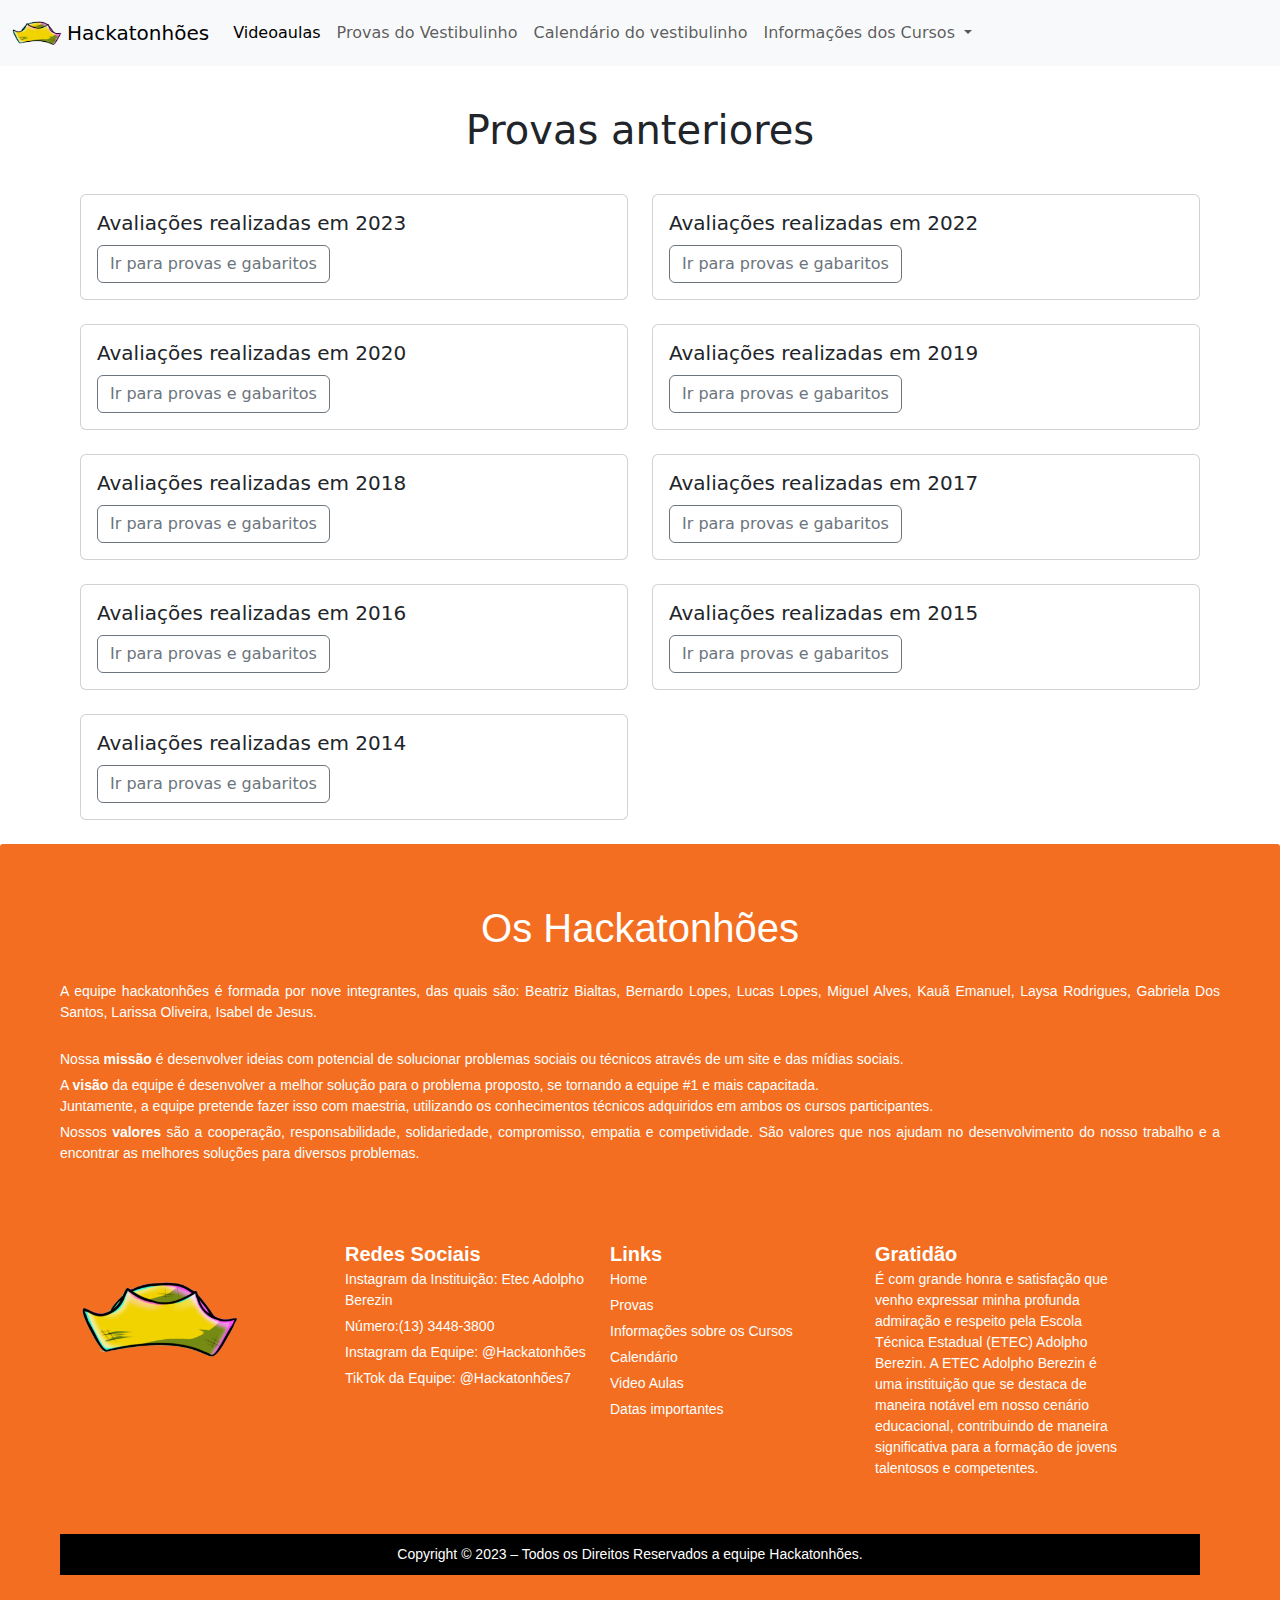
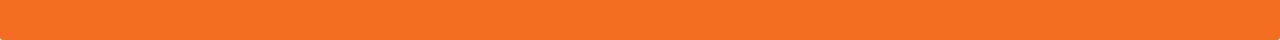
<file: provas.html>
<!DOCTYPE html>
<html lang="pt-br">
<head>
    <meta charset="UTF-8">
    <meta http-equiv="X-UA-Compatible" content="IE=edge">
    <meta name="viewport" content="width=device-width, initial-scale=1.0">
    <link href="bootstrap/css/bootstrap.min.css" rel="stylesheet">
    <link href="styles.css" rel="stylesheet">
    <script src="bootstrap/js/bootstrap.bundle.min.js"></script>
    <title>Hackatonhões</title>
</head>
<body>

    <!--nav bar-->
    <nav class="navbar navbar-expand-lg bg-body-tertiary">
      <div class="container-fluid">
        <img src="img/logoTonhoes.png" alt="logo" height="50" width="50" style="margin-right: 5px;">
        <a class="navbar-brand" disabled href="index.html">Hackatonhões</a>
        <button class="navbar-toggler" type="button" data-bs-toggle="collapse" data-bs-target="#navbarNavDropdown" aria-controls="navbarNavDropdown" aria-expanded="false" aria-label="Toggle navigation">
          <span class="navbar-toggler-icon"></span>
        </button>
        <div class="collapse navbar-collapse" id="navbarNavDropdown">
          <ul class="navbar-nav">
            <li class="nav-item">
              <a class="nav-link active" aria-current="page" href="videoaulas.html">Videoaulas</a>
            </li>
            <li class="nav-item">
              <a class="nav-link" href="provas.html">Provas do Vestibulinho</a>
            </li>
            <li class="nav-item">
              <a class="nav-link" href="calendario.html">Calendário do vestibulinho</a>
            </li>
            <li class="nav-item dropdown">
              <a class="nav-link dropdown-toggle" href="#" role="button" data-bs-toggle="dropdown" aria-expanded="false">
                Informações dos Cursos
              </a>
              <ul class="dropdown-menu">
                <li><a class="dropdown-item" href="informacoesCurso.html">Apresentação</a></li>
                <li><a class="dropdown-item" href="cursosIntegrantes.html">Cursos do projeto</a></li>
              </ul>
            </li>
          </ul>
        </div>
      </div>
    </nav>
      
    <h1 class="heading">Provas anteriores</h1>

    <div class="videoaulas">


      <div class="row">
        <div class="col-sm-6 mb-3 mb-sm-0">
          <div class="card">
            <div class="card-body">
              <h5 class="card-title" style="margin-bottom: 10px;">Avaliações realizadas em 2023</h5>
              <a href="provas/provas2023.html" class="btn btn-outline-secondary">Ir para provas e gabaritos</a>
            </div>
          </div>
        </div>
        <div class="col-sm-6">
          <div class="card">
            <div class="card-body">
              <h5 class="card-title" style="margin-bottom: 10px;">Avaliações realizadas em 2022</h5>
              <a href="provas/provas2023.html" class="btn btn-outline-secondary">Ir para provas e gabaritos</a>
            </div>
          </div>
        </div>
      </div>
      <br>

      <div class="row">
        <div class="col-sm-6 mb-3 mb-sm-0">
          <div class="card">
            <div class="card-body">
              <h5 class="card-title" style="margin-bottom: 10px;">Avaliações realizadas em 2020</h5>
              <a href="provas/provas2023.html" class="btn btn-outline-secondary">Ir para provas e gabaritos</a>
            </div>
          </div>
        </div>
        <div class="col-sm-6">
          <div class="card">
            <div class="card-body">
              <h5 class="card-title" style="margin-bottom: 10px;">Avaliações realizadas em 2019</h5>
              <a href="provas/provas2023.html" class="btn btn-outline-secondary">Ir para provas e gabaritos</a>
            </div>
          </div>
        </div>
      </div>
      <br>

      <div class="row">
        <div class="col-sm-6 mb-3 mb-sm-0">
          <div class="card">
            <div class="card-body">
              <h5 class="card-title" style="margin-bottom: 10px;">Avaliações realizadas em 2018</h5>
              <a href="provas/provas2023.html" class="btn btn-outline-secondary">Ir para provas e gabaritos</a>
            </div>
          </div>
        </div>
        <div class="col-sm-6">
          <div class="card">
            <div class="card-body">
              <h5 class="card-title" style="margin-bottom: 10px;">Avaliações realizadas em 2017</h5>
              <a href="provas/provas2023.html" class="btn btn-outline-secondary">Ir para provas e gabaritos</a>
            </div>
          </div>
        </div>
      </div>
      <br>

      <div class="row">
        <div class="col-sm-6 mb-3 mb-sm-0">
          <div class="card">
            <div class="card-body">
              <h5 class="card-title" style="margin-bottom: 10px;">Avaliações realizadas em 2016</h5>
              <a href="provas/provas2023.html" class="btn btn-outline-secondary">Ir para provas e gabaritos</a>
            </div>
          </div>
        </div>
        <div class="col-sm-6">
          <div class="card">
            <div class="card-body">
              <h5 class="card-title" style="margin-bottom: 10px;">Avaliações realizadas em 2015</h5>
              <a href="provas/provas2023.html" class="btn btn-outline-secondary">Ir para provas e gabaritos</a>
            </div>
          </div>
        </div>
      </div>
      <br>

      <div class="row">
        <div class="col-sm-6 mb-3 mb-sm-0">
          <div class="card">
            <div class="card-body">
              <h5 class="card-title" style="margin-bottom: 10px;">Avaliações realizadas em 2014</h5>
              <a href="provas/provas2023.html" class="btn btn-outline-secondary">Ir para provas e gabaritos</a>
            </div>
          </div>
        </div>
      </div>
      <br>

    </div>
      
    <footer class="rodape" id="contato">
      <article>
        <h1 style="text-align: center;">Os Hackatonhões</h1><br>
        <p style="text-align: justify;">A equipe hackatonhões é formada por nove integrantes, das quais são: Beatriz Bialtas, Bernardo Lopes, Lucas Lopes, Miguel Alves, Kauã Emanuel, Laysa Rodrigues, Gabriela Dos Santos, Larissa Oliveira, Isabel de Jesus.</p><br>
        <p style="text-align: justify;">Nossa <b>missão</b> é desenvolver ideias com potencial de solucionar problemas sociais ou técnicos através de um site e das mídias sociais.</p>
        <p style="text-align: justify;">A <b>visão</b> da equipe é desenvolver a melhor solução para o problema proposto, se tornando a equipe #1 e mais capacitada.<br>Juntamente, a equipe pretende fazer isso com maestria, utilizando os conhecimentos técnicos adquiridos em ambos os cursos participantes.</p>
        <p style="text-align: justify;">Nossos <b>valores</b> são a cooperação, responsabilidade, solidariedade, compromisso, empatia e competividade. São valores que nos ajudam no desenvolvimento do nosso trabalho e a encontrar as melhores soluções para diversos problemas.</p>
      </article>
      <div class="rodape-div">
  
        <div class="rodape-div-1">
          <div class="rodape-div-1-coluna">
              <!-- elemento -->
              <img src="img/logoTonhoes.png" style="width: 10rem;">
          </div>
      </div>
  
          <div class="rodape-div-2">
              <div class="rodape-div-2-coluna">
                  <!-- elemento -->
                  <span><b>Redes Sociais</b></span>
                  <p>Instagram da Instituição: <a href="https://www.instagram.com/etecadolphoberezin/">Etec Adolpho Berezin</a></p>
                  <p>Número:(13) 3448-3800</p>
                  <p>Instagram da Equipe:  <a href="https://www.instagram.com/hackatonhoes/">@Hackatonhões</a></p>
                  <p>TikTok da Equipe:  <a href="https://www.tiktok.com/@hackatonhes7">@Hackatonhões7</a></p>
              </div>
          </div>
  
          <div class="rodape-div-3">
              <div class="rodape-div-3-coluna">
                  <!-- elemento -->
                  <span><b>Links</b></span>
                  <p><a href="index.html">Home</a></p>
                  <p><a href="provas.html">Provas</a></p>
                  <p><a href="informacoesCursos.html">Informações sobre os Cursos</a></p>
                  <p><a href="calendario.html">Calendário</a></p>
                  <p><a href="videoaulas.html">Video Aulas</a></p>
                  <p><a href="calendario.html">Datas importantes</a></p>
              </div>
          </div>
  
          <div class="rodape-div-4">
              <div class="rodape-div-4-coluna">
                  <!-- elemento -->
                  <span><b>Gratidão</b></span>
                  <p>É com grande honra e satisfação que venho expressar minha profunda admiração e respeito pela Escola Técnica Estadual (ETEC) Adolpho Berezin. A ETEC Adolpho Berezin é uma instituição que se destaca de maneira notável em nosso cenário educacional, contribuindo de maneira significativa para a formação de jovens talentosos e competentes.</p>
              </div>
          </div>
  
      </div>
      <p class="rodape-direitos">Copyright © 2023 – Todos os Direitos Reservados a equipe Hackatonhões.</p>
  </footer>
</body>
</html>
</file>
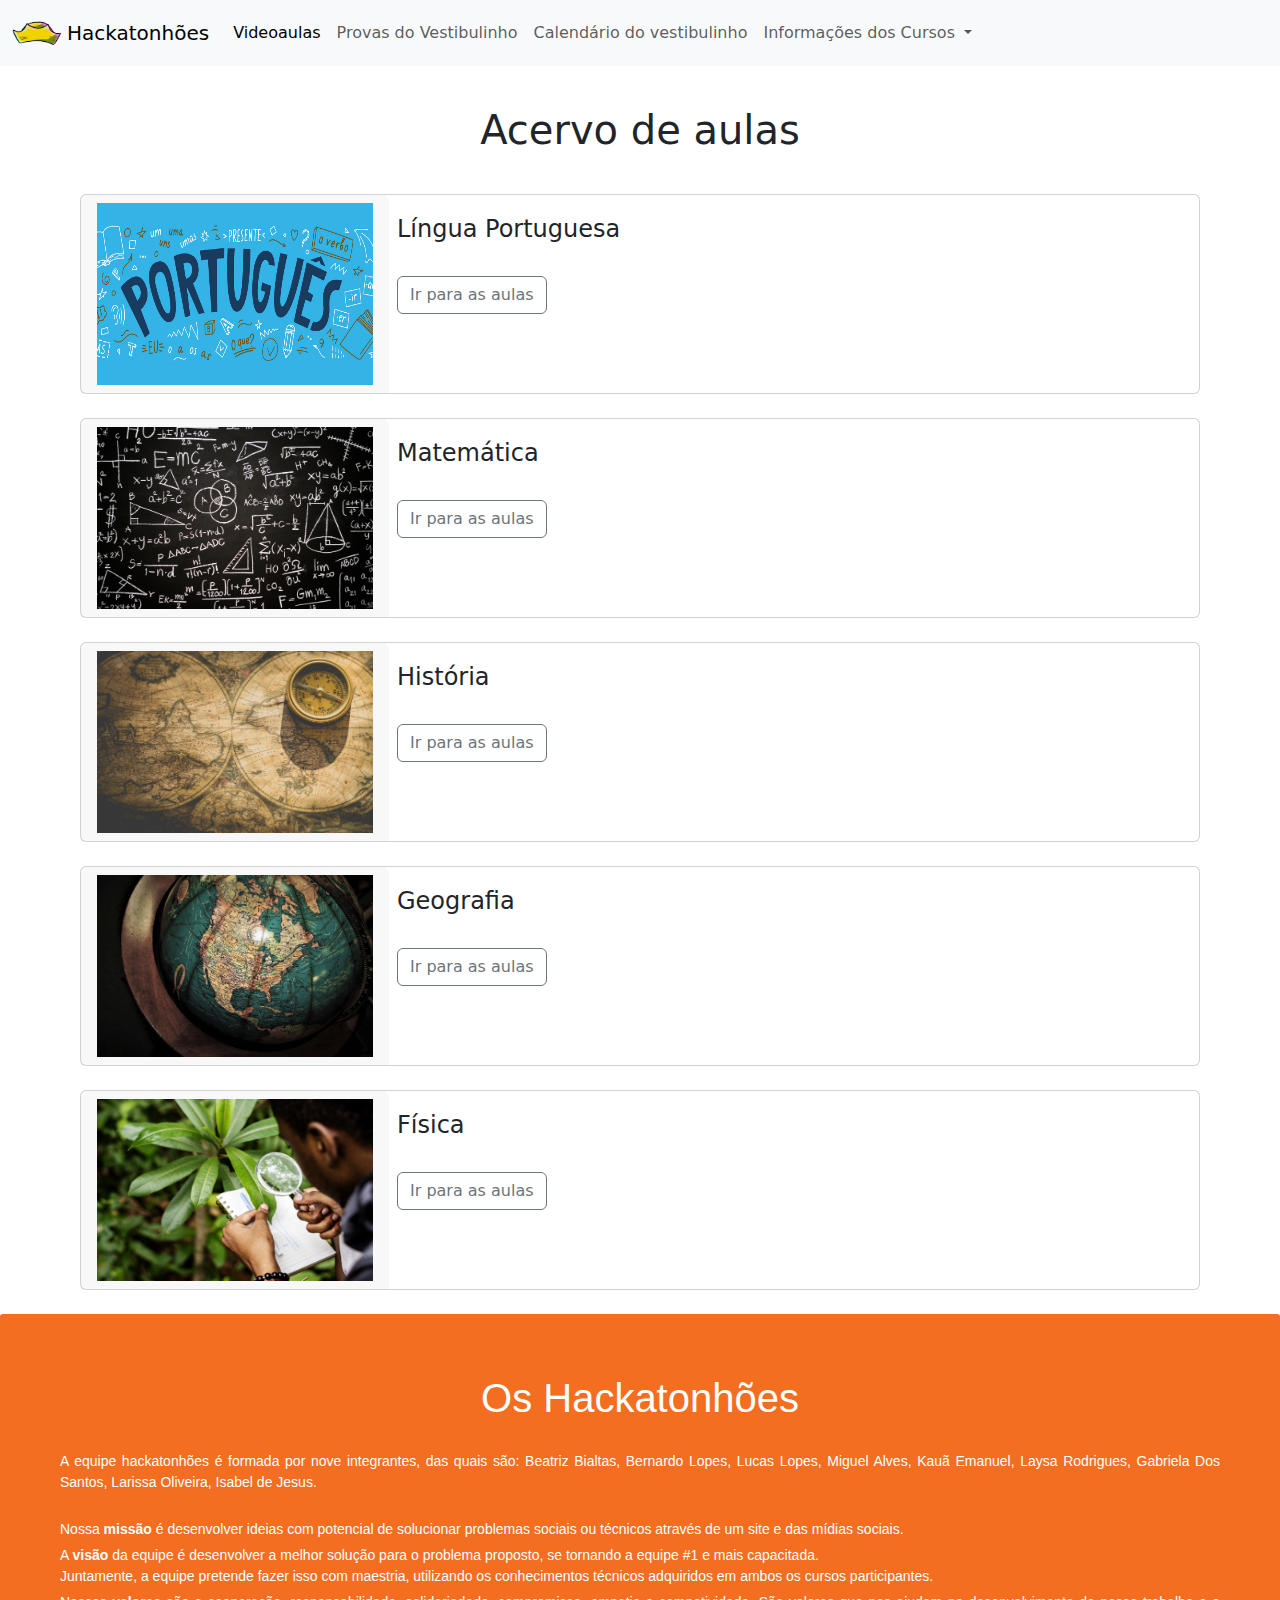
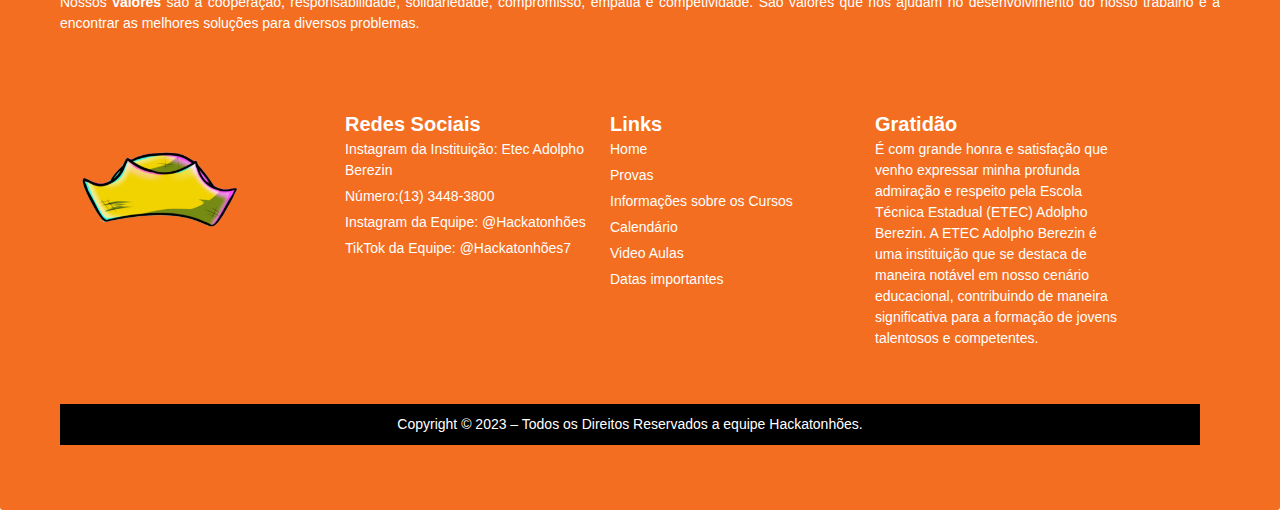
<file: videoaulas.html>
<!DOCTYPE html>
<html lang="pt-br">
<head>
    <meta charset="UTF-8">
    <meta http-equiv="X-UA-Compatible" content="IE=edge">
    <meta name="viewport" content="width=device-width, initial-scale=1.0">
    <link href="bootstrap/css/bootstrap.min.css" rel="stylesheet">
    <link href="styles.css" rel="stylesheet">
    <script src="bootstrap/js/bootstrap.bundle.min.js"></script>
    <title>Hackatonhões</title>
</head>
<body>

    <!--nav bar-->
    <nav class="navbar navbar-expand-lg bg-body-tertiary">
      <div class="container-fluid">
        <img src="img/logoTonhoes.png" alt="logo" height="50" width="50" style="margin-right: 5px;">
        <a class="navbar-brand" disabled href="index.html">Hackatonhões</a>
        <button class="navbar-toggler" type="button" data-bs-toggle="collapse" data-bs-target="#navbarNavDropdown" aria-controls="navbarNavDropdown" aria-expanded="false" aria-label="Toggle navigation">
          <span class="navbar-toggler-icon"></span>
        </button>
        <div class="collapse navbar-collapse" id="navbarNavDropdown">
          <ul class="navbar-nav">
            <li class="nav-item">
              <a class="nav-link active" aria-current="page" href="videoaulas.html">Videoaulas</a>
            </li>
            <li class="nav-item">
              <a class="nav-link" href="provas.html">Provas do Vestibulinho</a>
            </li>
            <li class="nav-item">
              <a class="nav-link" href="calendario.html">Calendário do vestibulinho</a>
            </li>
            <li class="nav-item dropdown">
              <a class="nav-link dropdown-toggle" href="#" role="button" data-bs-toggle="dropdown" aria-expanded="false">
                Informações dos Cursos
              </a>
              <ul class="dropdown-menu">
                <li><a class="dropdown-item" href="informacoesCurso.html">Apresentação</a></li>
                <li><a class="dropdown-item" href="cursosIntegrantes.html">Cursos do projeto</a></li>
              </ul>
            </li>
          </ul>
        </div>
      </div>
    </nav>

          <h1 class="heading">Acervo de aulas</h1>

          <div class="videoaulas">


            <div class="card flex-row flex-wrap">
                <div class="card-header border-0">
                    <img src="img/videoaulas/portugues.jpg" alt="" width="276px" height="182px"/>
                </div>
                <div class="card-block px-2" style="margin-bottom: 30px;">
                    <h4 class="card-title" style="margin-top: 20px;">Língua Portuguesa</h4>
                    <br>
                    <a href="videoaulas/linguaPortuguesa.html" class="btn btn-outline-secondary">Ir para as aulas</a>
                </div>
                <div class="w-100"></div>
            </div>
            <br>

            <div class="card flex-row flex-wrap">
                <div class="card-header border-0">
                    <img src="img/videoaulas/matematica.jpg" alt="" width="276px" height="182px"/>
                </div>
                <div class="card-block px-2" style="margin-bottom: 30px;">
                    <h4 class="card-title" style="margin-top: 20px;">Matemática</h4>
                    <br>
                    <a href="videoaulas/matematica.html" class="btn btn-outline-secondary">Ir para as aulas</a>
                </div>
                <div class="w-100"></div>
            </div>
            <br>

            <div class="card flex-row flex-wrap">
                <div class="card-header border-0">
                    <img src="img/videoaulas/historia.jpg" alt="" width="276px" height="182px"/>
                </div>
                <div class="card-block px-2" style="margin-bottom: 30px;">
                    <h4 class="card-title" style="margin-top: 20px;">História</h4>
                    <br>
                    <a href="videoaulas/historia.html" class="btn btn-outline-secondary">Ir para as aulas</a>
                </div>
                <div class="w-100"></div>
            </div>
            <br>

            <div class="card flex-row flex-wrap">
                <div class="card-header border-0">
                    <img src="img/videoaulas/geografia.webp" alt="" width="276px" height="182px"/>
                </div>
                <div class="card-block px-2" style="margin-bottom: 30px;">
                    <h4 class="card-title" style="margin-top: 20px;">Geografia</h4>
                    <br>
                    <a href="videoaulas/geografia.html" class="btn btn-outline-secondary">Ir para as aulas</a>
                </div>
                <div class="w-100"></div>
            </div>
            <br>

            <div class="card flex-row flex-wrap">
                <div class="card-header border-0">
                    <img src="img/videoaulas/biologia.jpg" alt="" width="276px" height="182px"/>
                </div>
                <div class="card-block px-2" style="margin-bottom: 30px;">
                    <h4 class="card-title" style="margin-top: 20px;">Física</h4>
                    <br>
                    <a href="videoaulas/fisica.html" class="btn btn-outline-secondary">Ir para as aulas</a>
                </div>
                <div class="w-100"></div>
            </div>
            <br>

          </div>
          
    
          <footer class="rodape" id="contato">
            <article>
              <h1 style="text-align: center;">Os Hackatonhões</h1><br>
              <p style="text-align: justify;">A equipe hackatonhões é formada por nove integrantes, das quais são: Beatriz Bialtas, Bernardo Lopes, Lucas Lopes, Miguel Alves, Kauã Emanuel, Laysa Rodrigues, Gabriela Dos Santos, Larissa Oliveira, Isabel de Jesus.</p><br>
              <p style="text-align: justify;">Nossa <b>missão</b> é desenvolver ideias com potencial de solucionar problemas sociais ou técnicos através de um site e das mídias sociais.</p>
              <p style="text-align: justify;">A <b>visão</b> da equipe é desenvolver a melhor solução para o problema proposto, se tornando a equipe #1 e mais capacitada.<br>Juntamente, a equipe pretende fazer isso com maestria, utilizando os conhecimentos técnicos adquiridos em ambos os cursos participantes.</p>
              <p style="text-align: justify;">Nossos <b>valores</b> são a cooperação, responsabilidade, solidariedade, compromisso, empatia e competividade. São valores que nos ajudam no desenvolvimento do nosso trabalho e a encontrar as melhores soluções para diversos problemas.</p>
            </article>
            <div class="rodape-div">
        
              <div class="rodape-div-1">
                <div class="rodape-div-1-coluna">
                    <!-- elemento -->
                    <img src="img/logoTonhoes.png" style="width: 10rem;">
                </div>
            </div>
        
                <div class="rodape-div-2">
                    <div class="rodape-div-2-coluna">
                        <!-- elemento -->
                        <span><b>Redes Sociais</b></span>
                        <p>Instagram da Instituição: <a href="https://www.instagram.com/etecadolphoberezin/">Etec Adolpho Berezin</a></p>
                        <p>Número:(13) 3448-3800</p>
                        <p>Instagram da Equipe:  <a href="https://www.instagram.com/hackatonhoes/">@Hackatonhões</a></p>
                        <p>TikTok da Equipe:  <a href="https://www.tiktok.com/@hackatonhes7">@Hackatonhões7</a></p>
                    </div>
                </div>
        
                <div class="rodape-div-3">
                    <div class="rodape-div-3-coluna">
                        <!-- elemento -->
                        <span><b>Links</b></span>
                        <p><a href="index.html">Home</a></p>
                        <p><a href="provas.html">Provas</a></p>
                        <p><a href="informacoesCursos.html">Informações sobre os Cursos</a></p>
                        <p><a href="calendario.html">Calendário</a></p>
                        <p><a href="videoaulas.html">Video Aulas</a></p>
                        <p><a href="calendario.html">Datas importantes</a></p>
                    </div>
                </div>
        
                <div class="rodape-div-4">
                    <div class="rodape-div-4-coluna">
                        <!-- elemento -->
                        <span><b>Gratidão</b></span>
                        <p>É com grande honra e satisfação que venho expressar minha profunda admiração e respeito pela Escola Técnica Estadual (ETEC) Adolpho Berezin. A ETEC Adolpho Berezin é uma instituição que se destaca de maneira notável em nosso cenário educacional, contribuindo de maneira significativa para a formação de jovens talentosos e competentes.</p>
                    </div>
                </div>
        
            </div>
            <p class="rodape-direitos">Copyright © 2023 – Todos os Direitos Reservados a equipe Hackatonhões.</p>
        </footer>
</body>
</html>
</file>
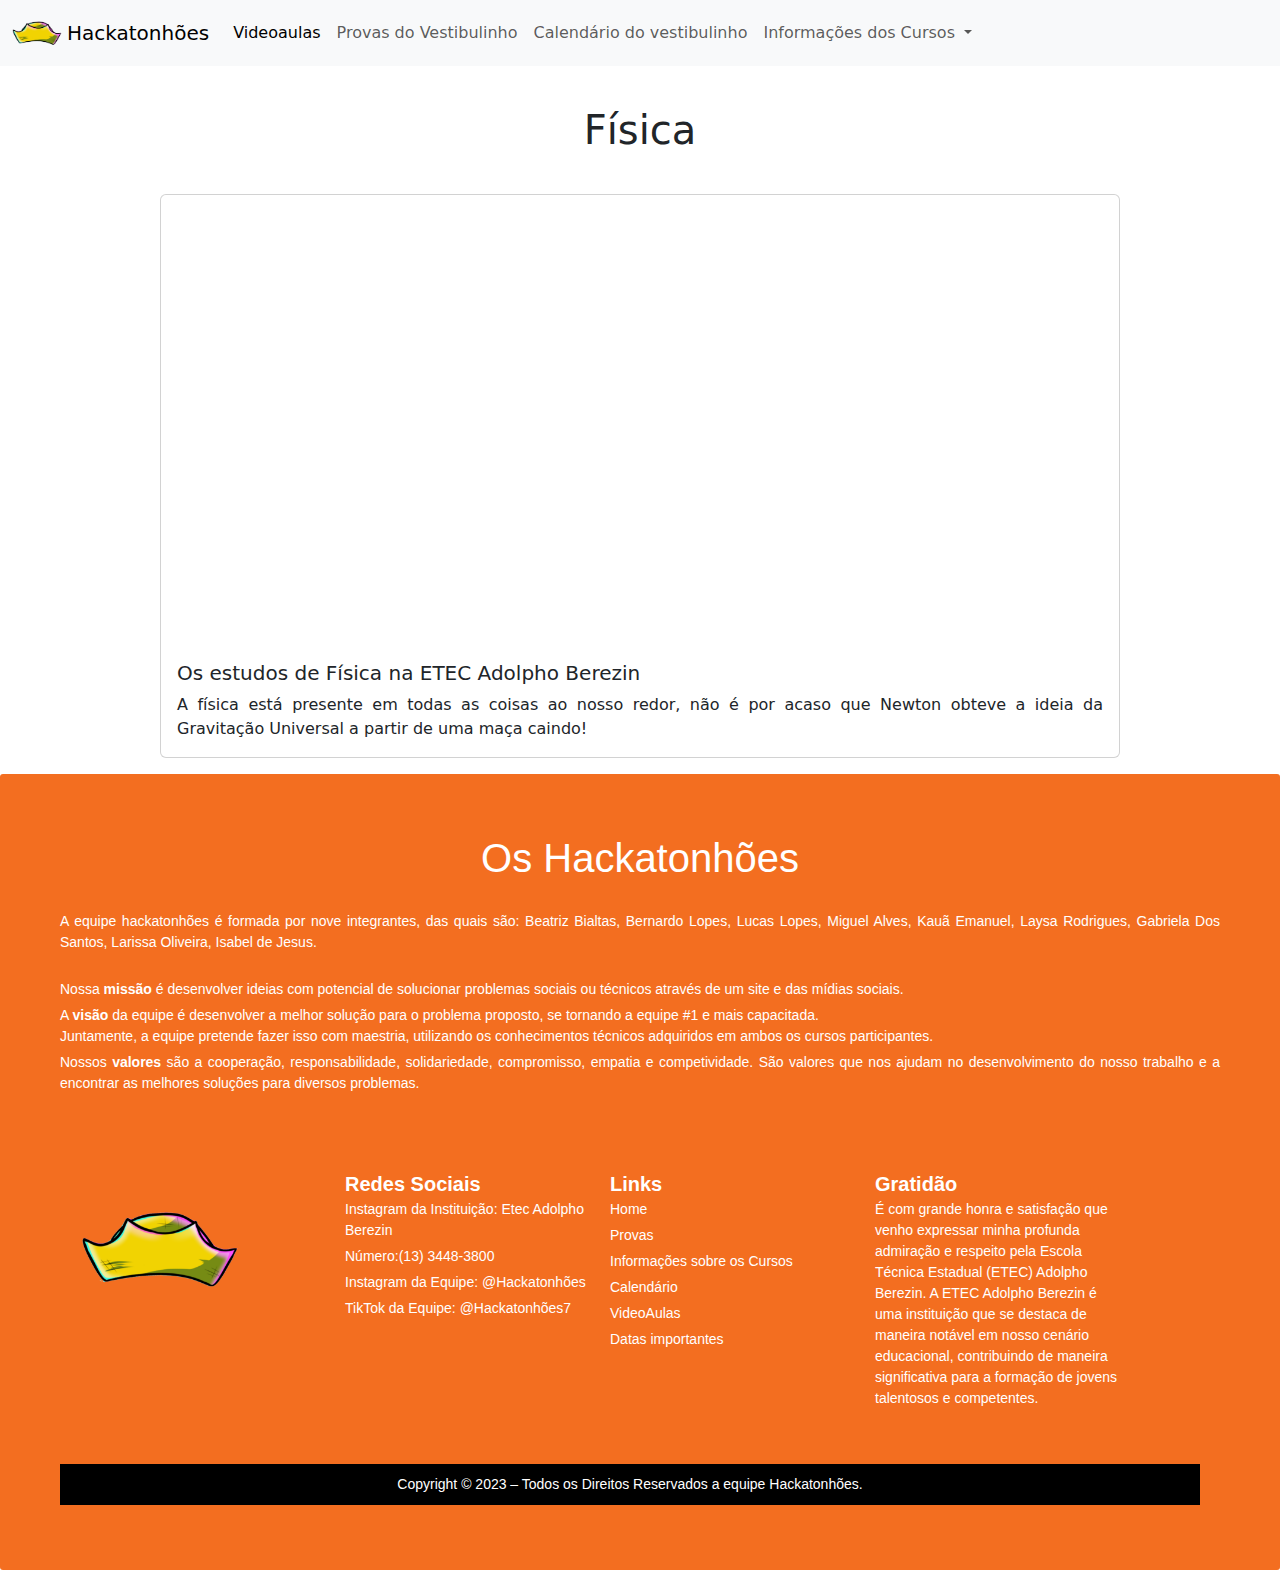
<file: videoaulas/fisica.html>
<!DOCTYPE html>
<html lang="pt-br">
<head>
    <meta charset="UTF-8">
    <meta http-equiv="X-UA-Compatible" content="IE=edge">
    <meta name="viewport" content="width=device-width, initial-scale=1.0">
    <link href="../bootstrap/css/bootstrap.min.css" rel="stylesheet">
    <link href="../styles.css" rel="stylesheet">
    <script src="../bootstrap/js/bootstrap.bundle.min.js"></script>
    <title>Hackatonhões</title>
</head>
<body>
    <!--nav bar-->
    <nav class="navbar navbar-expand-lg bg-body-tertiary">
      <div class="container-fluid">
        <img src="../img/logoTonhoes.png" alt="logo" height="50" width="50" style="margin-right: 5px;">
        <a class="navbar-brand" disabled href="../index.html">Hackatonhões</a>
        <button class="navbar-toggler" type="button" data-bs-toggle="collapse" data-bs-target="#navbarNavDropdown" aria-controls="navbarNavDropdown" aria-expanded="false" aria-label="Toggle navigation">
          <span class="navbar-toggler-icon"></span>
        </button>
        <div class="collapse navbar-collapse" id="navbarNavDropdown">
          <ul class="navbar-nav">
            <li class="nav-item">
              <a class="nav-link active" aria-current="page" href="../videoaulas.html">Videoaulas</a>
            </li>
            <li class="nav-item">
              <a class="nav-link" href="../provas.html">Provas do Vestibulinho</a>
            </li>
            <li class="nav-item">
              <a class="nav-link" href="../calendario.html">Calendário do vestibulinho</a>
            </li>
            <li class="nav-item dropdown">
              <a class="nav-link dropdown-toggle" href="#" role="button" data-bs-toggle="dropdown" aria-expanded="false">
                Informações dos Cursos
              </a>
              <ul class="dropdown-menu">
                <li><a class="dropdown-item" href="../informacoesCurso.html">Apresentação</a></li>
                <li><a class="dropdown-item" href="../cursosIntegrantes.html">Cursos do projeto</a></li>
              </ul>
            </li>
          </ul>
        </div>
      </div>
    </nav>

      <h1 class="heading">Física</h1>

      <div class="card w-75 mb-3 mx-auto">
        <iframe height="450" src="https://www.youtube.com/embed/bEPItQoEK3A?si=D7kG9JGXbc94ZiHW" allowfullscreen></iframe>
        <div class="card-body">
          <h5 class="card-title">Os estudos de Física na ETEC Adolpho Berezin</h5>
          <p class="card-text" style="text-align: justify;">A física está presente em todas as coisas ao nosso redor, não é por acaso que Newton obteve a ideia da Gravitação Universal a partir de uma maça caindo!</p>
        </div>
      </div>

      <footer class="rodape" id="contato">
        <article>
          <h1 style="text-align: center;">Os Hackatonhões</h1><br>
          <p style="text-align: justify;">A equipe hackatonhões é formada por nove integrantes, das quais são: Beatriz Bialtas, Bernardo Lopes, Lucas Lopes, Miguel Alves, Kauã Emanuel, Laysa Rodrigues, Gabriela Dos Santos, Larissa Oliveira, Isabel de Jesus.</p><br>
          <p style="text-align: justify;">Nossa <b>missão</b> é desenvolver ideias com potencial de solucionar problemas sociais ou técnicos através de um site e das mídias sociais.</p>
          <p style="text-align: justify;">A <b>visão</b> da equipe é desenvolver a melhor solução para o problema proposto, se tornando a equipe #1 e mais capacitada.<br>Juntamente, a equipe pretende fazer isso com maestria, utilizando os conhecimentos técnicos adquiridos em ambos os cursos participantes.</p>
          <p style="text-align: justify;">Nossos <b>valores</b> são a cooperação, responsabilidade, solidariedade, compromisso, empatia e competividade. São valores que nos ajudam no desenvolvimento do nosso trabalho e a encontrar as melhores soluções para diversos problemas.</p>
        </article>
        <div class="rodape-div">
    
          <div class="rodape-div-1">
            <div class="rodape-div-1-coluna">
                <!-- elemento -->
                <img src="../img/logoTonhoes.png" style="width: 10rem;">
            </div>
        </div>
    
            <div class="rodape-div-2">
                <div class="rodape-div-2-coluna">
                    <!-- elemento -->
                    <span><b>Redes Sociais</b></span>
                    <p>Instagram da Instituição: <a href="https://www.instagram.com/etecadolphoberezin/">Etec Adolpho Berezin</a></p>
                    <p>Número:(13) 3448-3800</p>
                    <p>Instagram da Equipe:  <a href="https://www.instagram.com/hackatonhoes/">@Hackatonhões</a></p>
                    <p>TikTok da Equipe:  <a href="https://www.tiktok.com/@hackatonhes7">@Hackatonhões7</a></p>
                </div>
            </div>
    
            <div class="rodape-div-3">
                <div class="rodape-div-3-coluna">
                    <!-- elemento -->
                    <span><b>Links</b></span>
                    <p><a href="../index.html">Home</a></p>
                    <p><a href="../provas.html">Provas</a></p>
                    <p><a href="../informacoesCursos.html">Informações sobre os Cursos</a></p>
                    <p><a href="../calendario.html">Calendário</a></p>
                    <p><a href="../videoaulas.html">VideoAulas</a></p>
                    <p><a href="../calendario.html">Datas importantes</a></p>
                </div>
            </div>
    
            <div class="rodape-div-4">
                <div class="rodape-div-4-coluna">
                    <!-- elemento -->
                    <span><b>Gratidão</b></span>
                    <p>É com grande honra e satisfação que venho expressar minha profunda admiração e respeito pela Escola Técnica Estadual (ETEC) Adolpho Berezin. A ETEC Adolpho Berezin é uma instituição que se destaca de maneira notável em nosso cenário educacional, contribuindo de maneira significativa para a formação de jovens talentosos e competentes.</p>
                </div>
            </div>
    
        </div>
        <p class="rodape-direitos">Copyright © 2023 – Todos os Direitos Reservados a equipe Hackatonhões.</p>
    </footer>
</body>
</html>
</file>
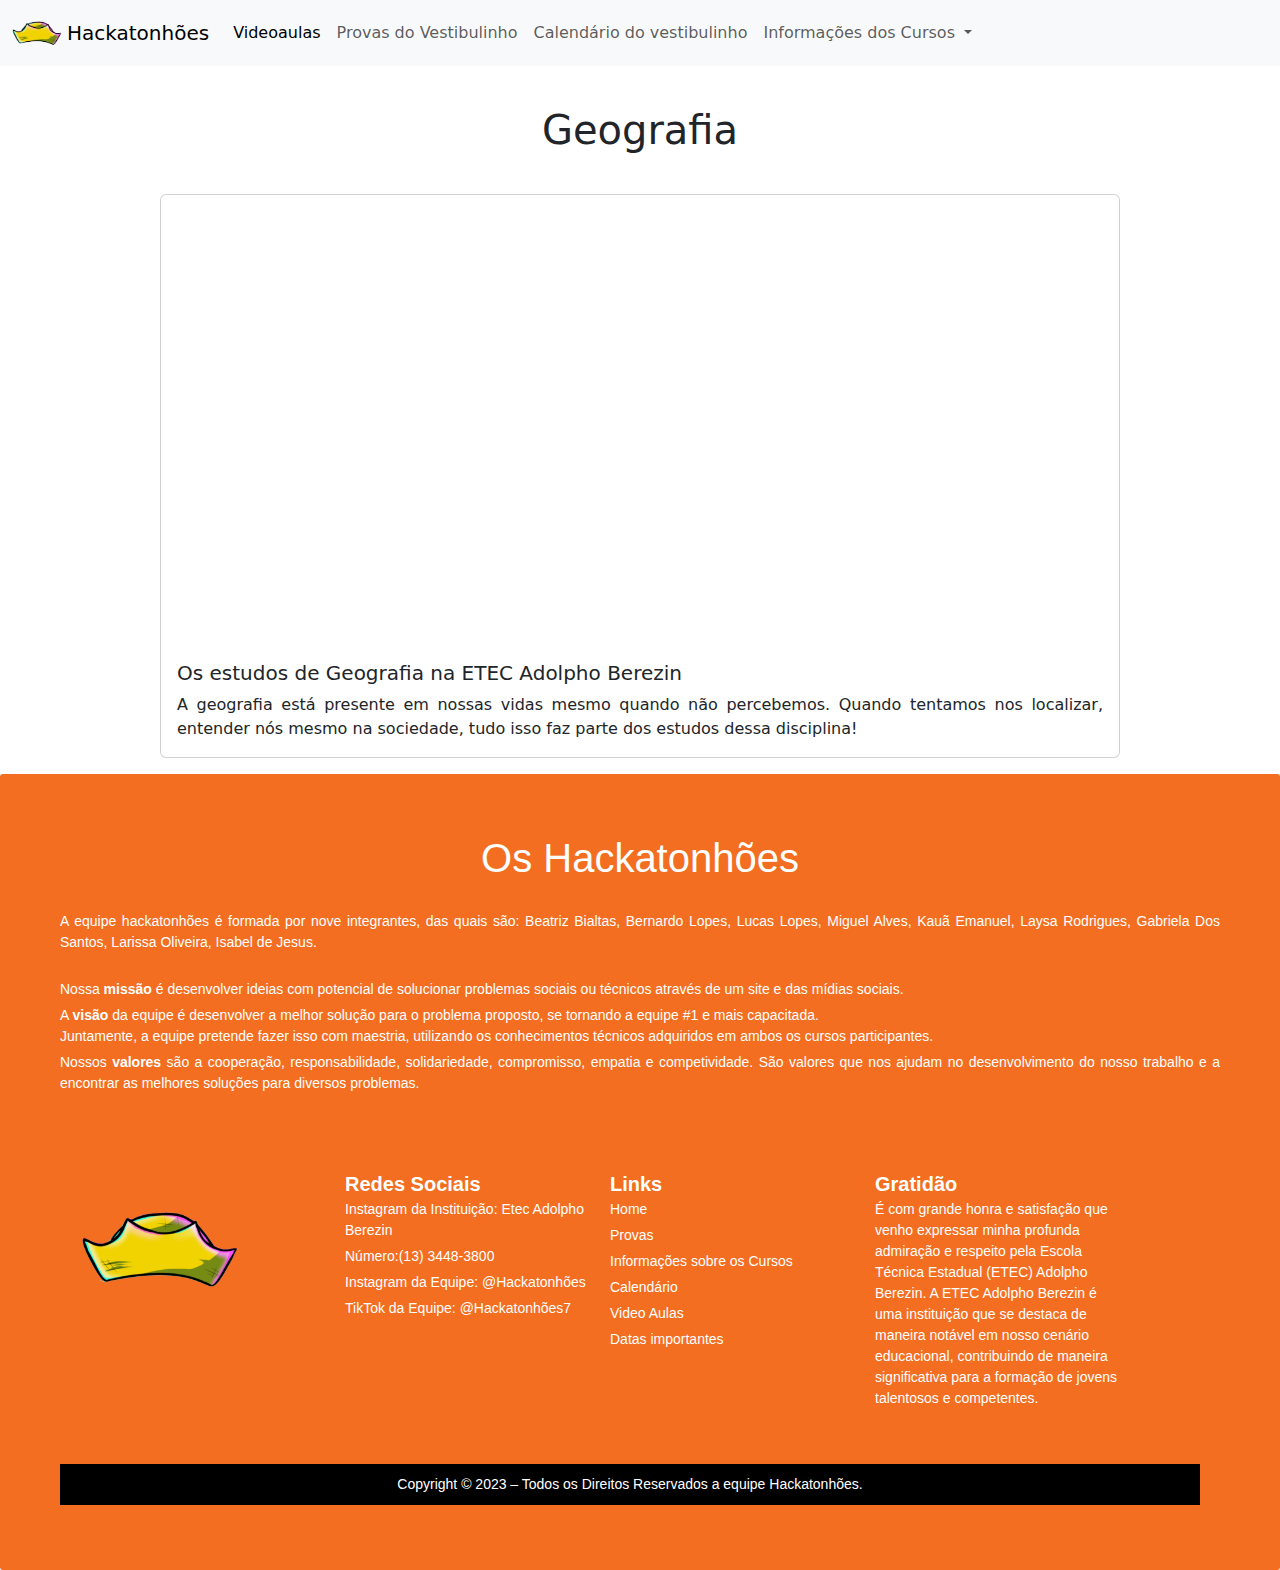
<file: videoaulas/geografia.html>
<!DOCTYPE html>
<html lang="pt-br">
<head>
    <meta charset="UTF-8">
    <meta http-equiv="X-UA-Compatible" content="IE=edge">
    <meta name="viewport" content="width=device-width, initial-scale=1.0">
    <link href="../bootstrap/css/bootstrap.min.css" rel="stylesheet">
    <link href="../styles.css" rel="stylesheet">
    <script src="../bootstrap/js/bootstrap.bundle.min.js"></script>
    <title>Hackatonhões</title>
</head>
<body>
    <!--nav bar-->
    <nav class="navbar navbar-expand-lg bg-body-tertiary">
      <div class="container-fluid">
        <img src="../img/logoTonhoes.png" alt="logo" height="50" width="50" style="margin-right: 5px;">
        <a class="navbar-brand" disabled href="../index.html">Hackatonhões</a>
        <button class="navbar-toggler" type="button" data-bs-toggle="collapse" data-bs-target="#navbarNavDropdown" aria-controls="navbarNavDropdown" aria-expanded="false" aria-label="Toggle navigation">
          <span class="navbar-toggler-icon"></span>
        </button>
        <div class="collapse navbar-collapse" id="navbarNavDropdown">
          <ul class="navbar-nav">
            <li class="nav-item">
              <a class="nav-link active" aria-current="page" href="../videoaulas.html">Videoaulas</a>
            </li>
            <li class="nav-item">
              <a class="nav-link" href="../provas.html">Provas do Vestibulinho</a>
            </li>
            <li class="nav-item">
              <a class="nav-link" href="../calendario.html">Calendário do vestibulinho</a>
            </li>
            <li class="nav-item dropdown">
              <a class="nav-link dropdown-toggle" href="#" role="button" data-bs-toggle="dropdown" aria-expanded="false">
                Informações dos Cursos
              </a>
              <ul class="dropdown-menu">
                <li><a class="dropdown-item" href="../informacoesCurso.html">Apresentação</a></li>
                <li><a class="dropdown-item" href="../cursosIntegrantes.html">Cursos do projeto</a></li>
              </ul>
            </li>
          </ul>
        </div>
      </div>
    </nav>

      <h1 class="heading">Geografia</h1>

      <div class="card w-75 mb-3 mx-auto">
        <iframe height="450" src="https://www.youtube.com/embed/O0pSG77Vf1A?si=IMEd27yjzo2KN8lV" allowfullscreen></iframe>
        <div class="card-body">
          <h5 class="card-title">Os estudos de Geografia na ETEC Adolpho Berezin</h5>
          <p class="card-text" style="text-align: justify;">A geografia está presente em nossas vidas mesmo quando não percebemos. Quando tentamos nos localizar, entender nós mesmo na sociedade, tudo isso faz parte dos estudos dessa disciplina!</p>
        </div>
      </div>

      <footer class="rodape" id="contato">
        <article>
          <h1 style="text-align: center;">Os Hackatonhões</h1><br>
          <p style="text-align: justify;">A equipe hackatonhões é formada por nove integrantes, das quais são: Beatriz Bialtas, Bernardo Lopes, Lucas Lopes, Miguel Alves, Kauã Emanuel, Laysa Rodrigues, Gabriela Dos Santos, Larissa Oliveira, Isabel de Jesus.</p><br>
          <p style="text-align: justify;">Nossa <b>missão</b> é desenvolver ideias com potencial de solucionar problemas sociais ou técnicos através de um site e das mídias sociais.</p>
          <p style="text-align: justify;">A <b>visão</b> da equipe é desenvolver a melhor solução para o problema proposto, se tornando a equipe #1 e mais capacitada.<br>Juntamente, a equipe pretende fazer isso com maestria, utilizando os conhecimentos técnicos adquiridos em ambos os cursos participantes.</p>
          <p style="text-align: justify;">Nossos <b>valores</b> são a cooperação, responsabilidade, solidariedade, compromisso, empatia e competividade. São valores que nos ajudam no desenvolvimento do nosso trabalho e a encontrar as melhores soluções para diversos problemas.</p>
        </article>
        <div class="rodape-div">
    
          <div class="rodape-div-1">
            <div class="rodape-div-1-coluna">
                <!-- elemento -->
                <img src="../img/logoTonhoes.png" style="width: 10rem;">
            </div>
        </div>
    
            <div class="rodape-div-2">
                <div class="rodape-div-2-coluna">
                    <!-- elemento -->
                    <span><b>Redes Sociais</b></span>
                    <p>Instagram da Instituição: <a href="https://www.instagram.com/etecadolphoberezin/">Etec Adolpho Berezin</a></p>
                    <p>Número:(13) 3448-3800</p>
                    <p>Instagram da Equipe:  <a href="https://www.instagram.com/hackatonhoes/">@Hackatonhões</a></p>
                    <p>TikTok da Equipe:  <a href="https://www.tiktok.com/@hackatonhes7">@Hackatonhões7</a></p>
                </div>
            </div>
    
            <div class="rodape-div-3">
                <div class="rodape-div-3-coluna">
                    <!-- elemento -->
                    <span><b>Links</b></span>
                    <p><a href="../index.html">Home</a></p>
                    <p><a href="../provas.html">Provas</a></p>
                    <p><a href="../informacoesCursos.html">Informações sobre os Cursos</a></p>
                    <p><a href="../calendario.html">Calendário</a></p>
                    <p><a href="../videoaulas.html">Video Aulas</a></p>
                    <p><a href="../calendario.html">Datas importantes</a></p>
                </div>
            </div>
    
            <div class="rodape-div-4">
                <div class="rodape-div-4-coluna">
                    <!-- elemento -->
                    <span><b>Gratidão</b></span>
                    <p>É com grande honra e satisfação que venho expressar minha profunda admiração e respeito pela Escola Técnica Estadual (ETEC) Adolpho Berezin. A ETEC Adolpho Berezin é uma instituição que se destaca de maneira notável em nosso cenário educacional, contribuindo de maneira significativa para a formação de jovens talentosos e competentes.</p>
                </div>
            </div>
    
        </div>
        <p class="rodape-direitos">Copyright © 2023 – Todos os Direitos Reservados a equipe Hackatonhões.</p>
    </footer>
</body>
</html>
</file>
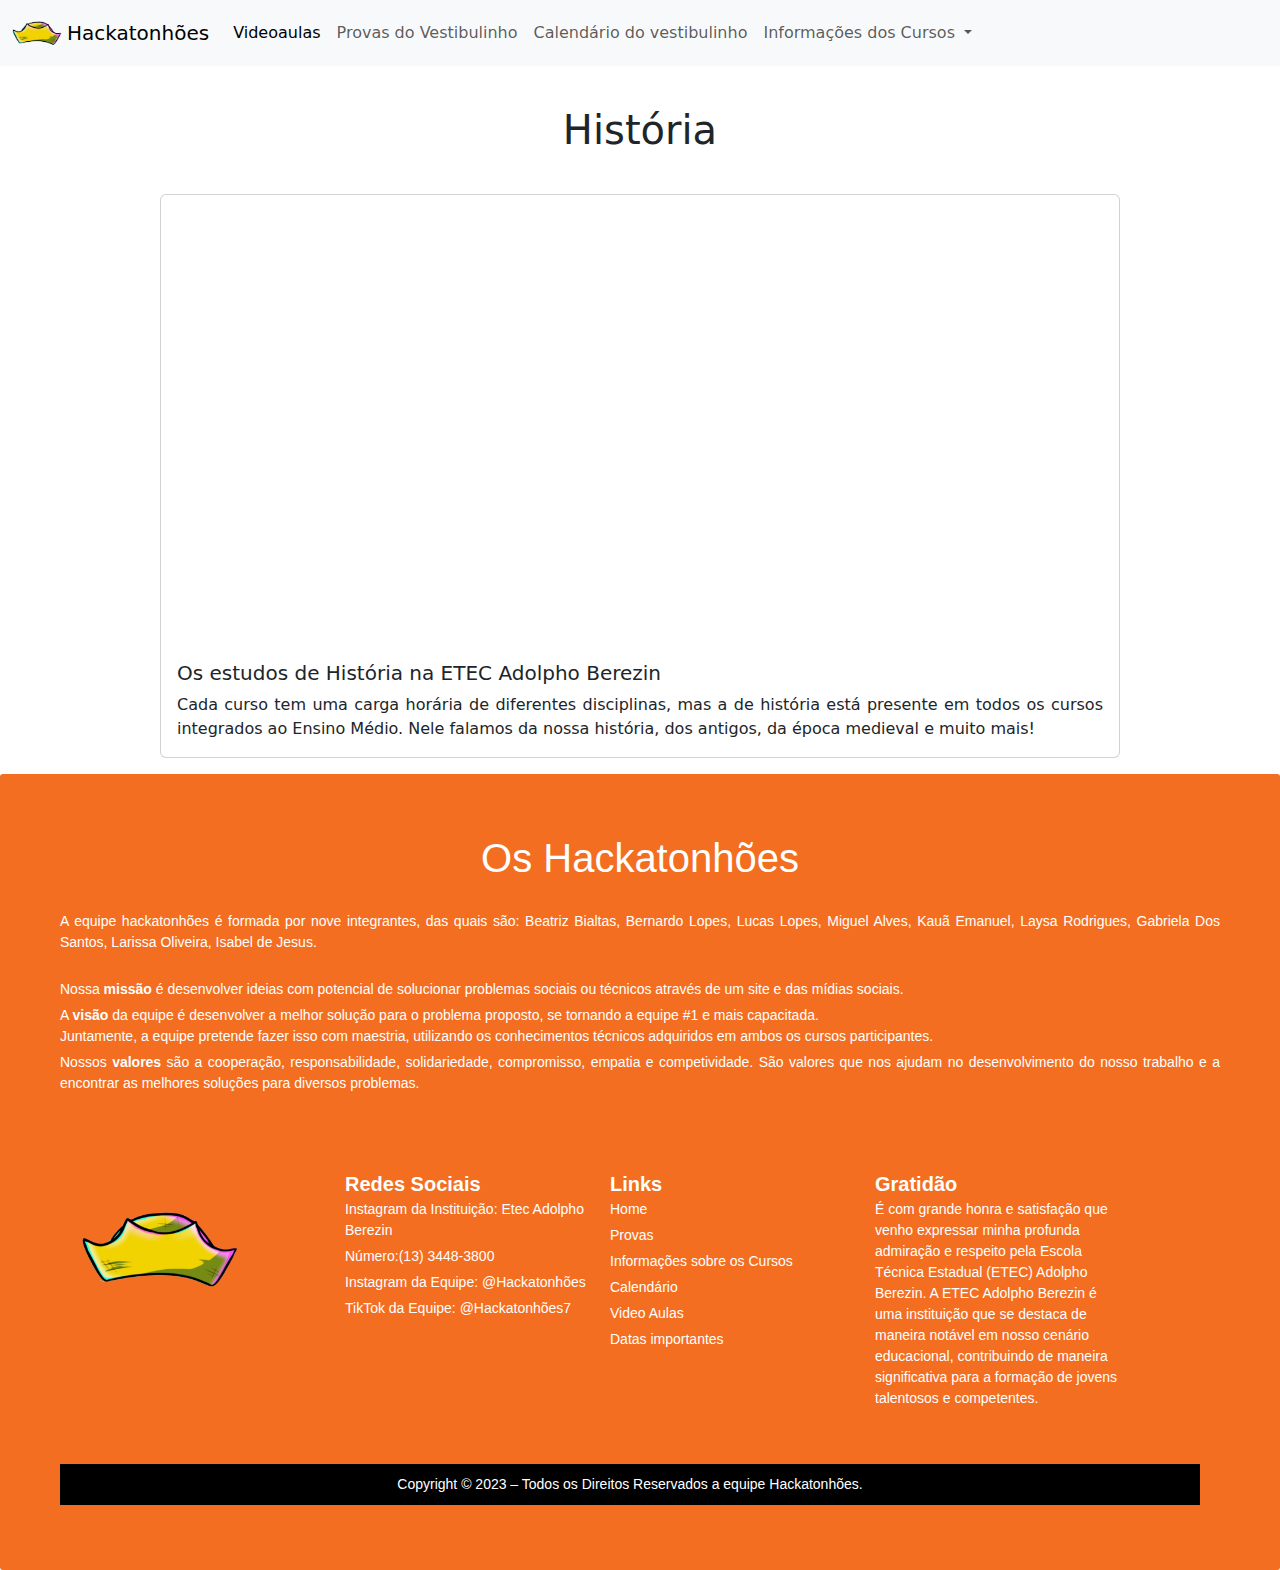
<file: videoaulas/historia.html>
<!DOCTYPE html>
<html lang="pt-br">
<head>
    <meta charset="UTF-8">
    <meta http-equiv="X-UA-Compatible" content="IE=edge">
    <meta name="viewport" content="width=device-width, initial-scale=1.0">
    <link href="../bootstrap/css/bootstrap.min.css" rel="stylesheet">
    <link href="../styles.css" rel="stylesheet">
    <script src="../bootstrap/js/bootstrap.bundle.min.js"></script>
    <title>Hackatonhões</title>
</head>
<body>
    <!--nav bar-->
    <nav class="navbar navbar-expand-lg bg-body-tertiary">
      <div class="container-fluid">
        <img src="../img/logoTonhoes.png" alt="logo" height="50" width="50" style="margin-right: 5px;">
        <a class="navbar-brand" disabled href="../index.html">Hackatonhões</a>
        <button class="navbar-toggler" type="button" data-bs-toggle="collapse" data-bs-target="#navbarNavDropdown" aria-controls="navbarNavDropdown" aria-expanded="false" aria-label="Toggle navigation">
          <span class="navbar-toggler-icon"></span>
        </button>
        <div class="collapse navbar-collapse" id="navbarNavDropdown">
          <ul class="navbar-nav">
            <li class="nav-item">
              <a class="nav-link active" aria-current="page" href="../videoaulas.html">Videoaulas</a>
            </li>
            <li class="nav-item">
              <a class="nav-link" href="../provas.html">Provas do Vestibulinho</a>
            </li>
            <li class="nav-item">
              <a class="nav-link" href="../calendario.html">Calendário do vestibulinho</a>
            </li>
            <li class="nav-item dropdown">
              <a class="nav-link dropdown-toggle" href="#" role="button" data-bs-toggle="dropdown" aria-expanded="false">
                Informações dos Cursos
              </a>
              <ul class="dropdown-menu">
                <li><a class="dropdown-item" href="../informacoesCurso.html">Apresentação</a></li>
                <li><a class="dropdown-item" href="../cursosIntegrantes.html">Cursos do projeto</a></li>
              </ul>
            </li>
          </ul>
        </div>
      </div>
    </nav>

      <h1 class="heading">História</h1>

      <div class="card w-75 mb-3 mx-auto">
        <iframe height="450" src="https://www.youtube.com/embed/y1_b5DRAfH0?si=s0rJLlIwOHSBQ84-" allowfullscreen></iframe>
        <div class="card-body">
          <h5 class="card-title">Os estudos de História na ETEC Adolpho Berezin</h5>
          <p class="card-text" style="text-align: justify;">Cada curso tem uma carga horária de diferentes disciplinas, mas a de história está presente em todos os cursos integrados ao Ensino Médio. Nele falamos da nossa história, dos antigos, da época medieval e muito mais!</p>
        </div>
      </div>

      <footer class="rodape" id="contato">
        <article>
          <h1 style="text-align: center;">Os Hackatonhões</h1><br>
          <p style="text-align: justify;">A equipe hackatonhões é formada por nove integrantes, das quais são: Beatriz Bialtas, Bernardo Lopes, Lucas Lopes, Miguel Alves, Kauã Emanuel, Laysa Rodrigues, Gabriela Dos Santos, Larissa Oliveira, Isabel de Jesus.</p><br>
          <p style="text-align: justify;">Nossa <b>missão</b> é desenvolver ideias com potencial de solucionar problemas sociais ou técnicos através de um site e das mídias sociais.</p>
          <p style="text-align: justify;">A <b>visão</b> da equipe é desenvolver a melhor solução para o problema proposto, se tornando a equipe #1 e mais capacitada.<br>Juntamente, a equipe pretende fazer isso com maestria, utilizando os conhecimentos técnicos adquiridos em ambos os cursos participantes.</p>
          <p style="text-align: justify;">Nossos <b>valores</b> são a cooperação, responsabilidade, solidariedade, compromisso, empatia e competividade. São valores que nos ajudam no desenvolvimento do nosso trabalho e a encontrar as melhores soluções para diversos problemas.</p>
        </article>
        <div class="rodape-div">
    
          <div class="rodape-div-1">
            <div class="rodape-div-1-coluna">
                <!-- elemento -->
                <img src="../img/logoTonhoes.png" style="width: 10rem;">
            </div>
        </div>
    
            <div class="rodape-div-2">
                <div class="rodape-div-2-coluna">
                    <!-- elemento -->
                    <span><b>Redes Sociais</b></span>
                    <p>Instagram da Instituição: <a href="https://www.instagram.com/etecadolphoberezin/">Etec Adolpho Berezin</a></p>
                    <p>Número:(13) 3448-3800</p>
                    <p>Instagram da Equipe:  <a href="https://www.instagram.com/hackatonhoes/">@Hackatonhões</a></p>
                    <p>TikTok da Equipe:  <a href="https://www.tiktok.com/@hackatonhes7">@Hackatonhões7</a></p>
                </div>
            </div>
    
            <div class="rodape-div-3">
                <div class="rodape-div-3-coluna">
                    <!-- elemento -->
                    <span><b>Links</b></span>
                    <p><a href="../index.html">Home</a></p>
                    <p><a href="../provas.html">Provas</a></p>
                    <p><a href="../informacoesCursos.html">Informações sobre os Cursos</a></p>
                    <p><a href="../calendario.html">Calendário</a></p>
                    <p><a href="../videoaulas.html">Video Aulas</a></p>
                    <p><a href="../calendario.html">Datas importantes</a></p>
                </div>
            </div>
    
            <div class="rodape-div-4">
                <div class="rodape-div-4-coluna">
                    <!-- elemento -->
                    <span><b>Gratidão</b></span>
                    <p>É com grande honra e satisfação que venho expressar minha profunda admiração e respeito pela Escola Técnica Estadual (ETEC) Adolpho Berezin. A ETEC Adolpho Berezin é uma instituição que se destaca de maneira notável em nosso cenário educacional, contribuindo de maneira significativa para a formação de jovens talentosos e competentes.</p>
                </div>
            </div>
    
        </div>
        <p class="rodape-direitos">Copyright © 2023 – Todos os Direitos Reservados a equipe Hackatonhões.</p>
    </footer>
</body>
</html>
</file>
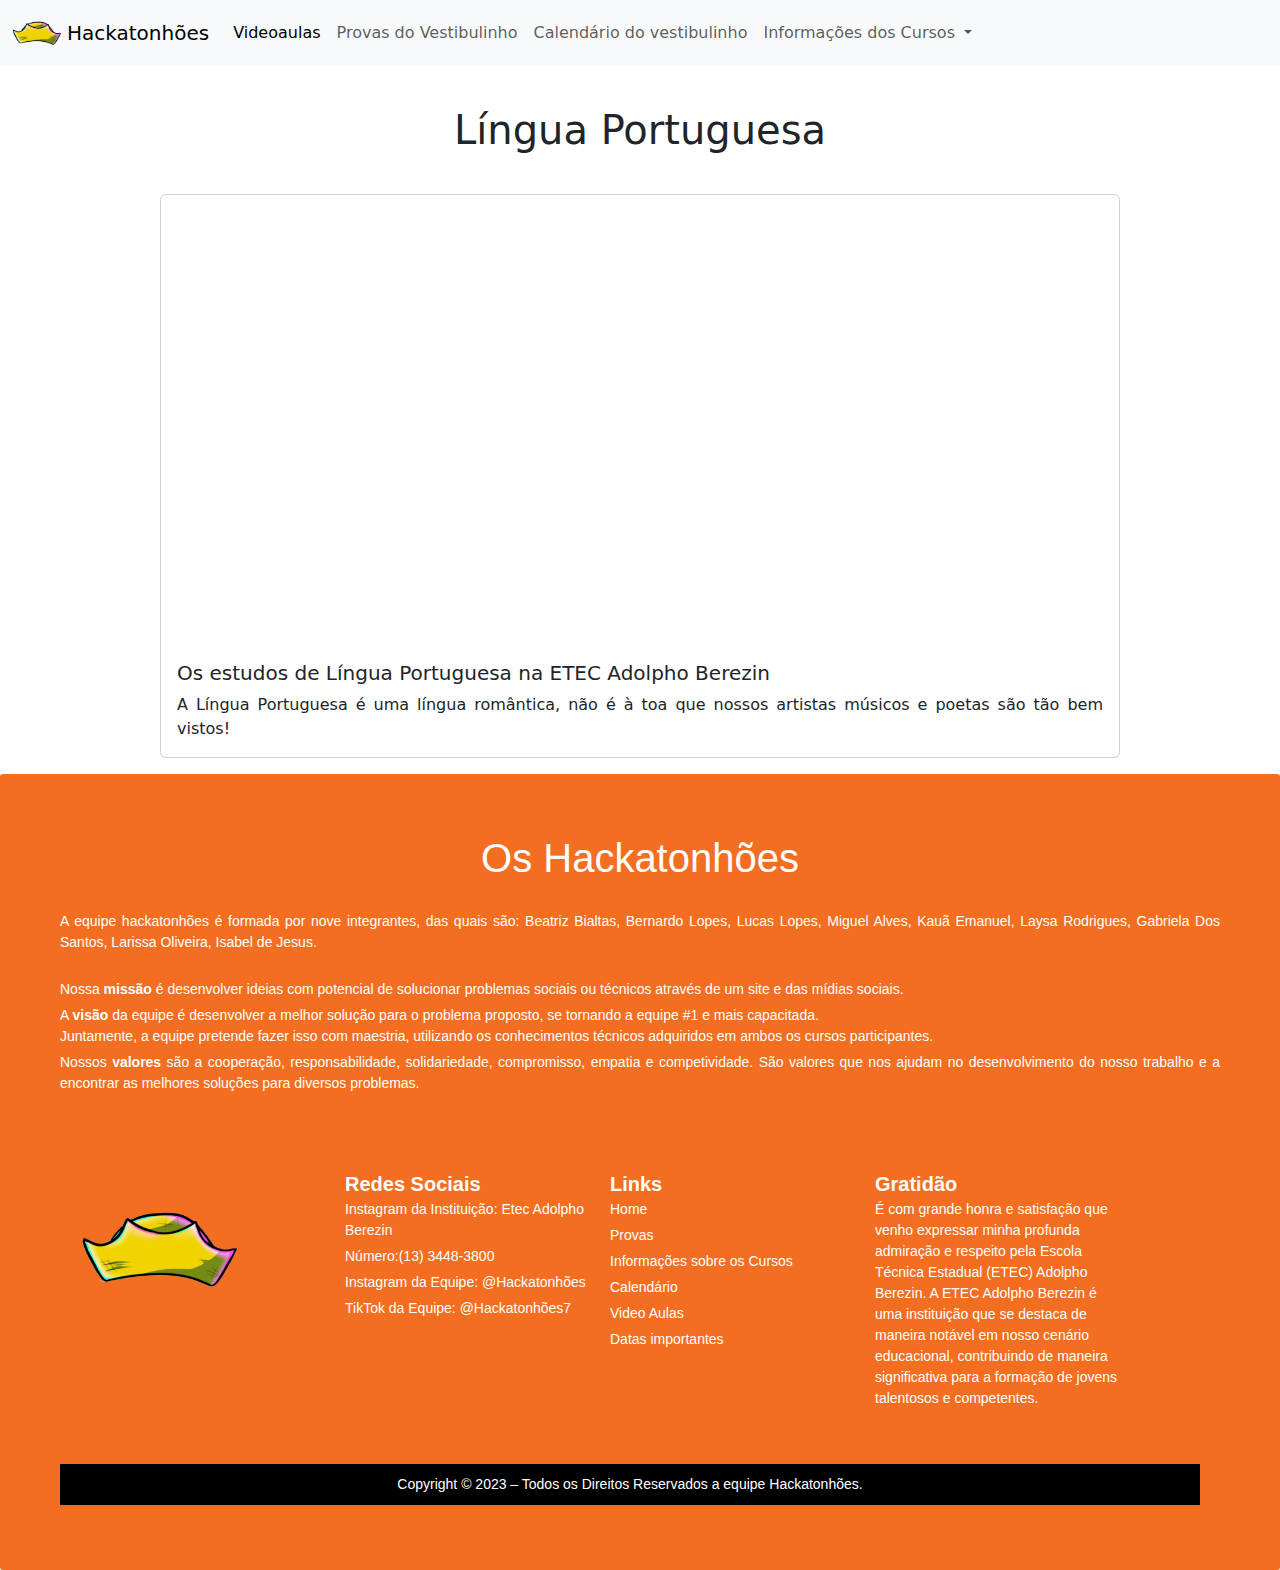
<file: videoaulas/linguaPortuguesa.html>
<!DOCTYPE html>
<html lang="pt-br">
<head>
    <meta charset="UTF-8">
    <meta http-equiv="X-UA-Compatible" content="IE=edge">
    <meta name="viewport" content="width=device-width, initial-scale=1.0">
    <link href="../bootstrap/css/bootstrap.min.css" rel="stylesheet">
    <link href="../styles.css" rel="stylesheet">
    <script src="../bootstrap/js/bootstrap.bundle.min.js"></script>
    <title>Hackatonhões</title>
</head>
<body>
    <!--nav bar-->
    <nav class="navbar navbar-expand-lg bg-body-tertiary">
      <div class="container-fluid">
        <img src="../img/logoTonhoes.png" alt="logo" height="50" width="50" style="margin-right: 5px;">
        <a class="navbar-brand" disabled href="../index.html">Hackatonhões</a>
        <button class="navbar-toggler" type="button" data-bs-toggle="collapse" data-bs-target="#navbarNavDropdown" aria-controls="navbarNavDropdown" aria-expanded="false" aria-label="Toggle navigation">
          <span class="navbar-toggler-icon"></span>
        </button>
        <div class="collapse navbar-collapse" id="navbarNavDropdown">
          <ul class="navbar-nav">
            <li class="nav-item">
              <a class="nav-link active" aria-current="page" href="../videoaulas.html">Videoaulas</a>
            </li>
            <li class="nav-item">
              <a class="nav-link" href="../provas.html">Provas do Vestibulinho</a>
            </li>
            <li class="nav-item">
              <a class="nav-link" href="../calendario.html">Calendário do vestibulinho</a>
            </li>
            <li class="nav-item dropdown">
              <a class="nav-link dropdown-toggle" href="#" role="button" data-bs-toggle="dropdown" aria-expanded="false">
                Informações dos Cursos
              </a>
              <ul class="dropdown-menu">
                <li><a class="dropdown-item" href="../informacoesCurso.html">Apresentação</a></li>
                <li><a class="dropdown-item" href="../cursosIntegrantes.html">Cursos do projeto</a></li>
              </ul>
            </li>
          </ul>
        </div>
      </div>
    </nav>

      <h1 class="heading">Língua Portuguesa</h1>

      <div class="card w-75 mb-3 mx-auto">
        <iframe height="450" src="https://www.youtube.com/embed/IjRLzXC_5yQ?si=4HBq2VEzvdjTNH1a" allowfullscreen></iframe>
        <div class="card-body">
          <h5 class="card-title">Os estudos de Língua Portuguesa na ETEC Adolpho Berezin</h5>
          <p class="card-text" style="text-align: justify;">A Língua Portuguesa é uma língua romântica, não é à toa que nossos artistas músicos e poetas são tão bem vistos!</p>
        </div>
      </div>

      <footer class="rodape" id="contato">
        <article>
          <h1 style="text-align: center;">Os Hackatonhões</h1><br>
          <p style="text-align: justify;">A equipe hackatonhões é formada por nove integrantes, das quais são: Beatriz Bialtas, Bernardo Lopes, Lucas Lopes, Miguel Alves, Kauã Emanuel, Laysa Rodrigues, Gabriela Dos Santos, Larissa Oliveira, Isabel de Jesus.</p><br>
          <p style="text-align: justify;">Nossa <b>missão</b> é desenvolver ideias com potencial de solucionar problemas sociais ou técnicos através de um site e das mídias sociais.</p>
          <p style="text-align: justify;">A <b>visão</b> da equipe é desenvolver a melhor solução para o problema proposto, se tornando a equipe #1 e mais capacitada.<br>Juntamente, a equipe pretende fazer isso com maestria, utilizando os conhecimentos técnicos adquiridos em ambos os cursos participantes.</p>
          <p style="text-align: justify;">Nossos <b>valores</b> são a cooperação, responsabilidade, solidariedade, compromisso, empatia e competividade. São valores que nos ajudam no desenvolvimento do nosso trabalho e a encontrar as melhores soluções para diversos problemas.</p>
        </article>
        <div class="rodape-div">
    
          <div class="rodape-div-1">
            <div class="rodape-div-1-coluna">
                <!-- elemento -->
                <img src="../img/logoTonhoes.png" style="width: 10rem;">
            </div>
        </div>
    
            <div class="rodape-div-2">
                <div class="rodape-div-2-coluna">
                    <!-- elemento -->
                    <span><b>Redes Sociais</b></span>
                    <p>Instagram da Instituição: <a href="https://www.instagram.com/etecadolphoberezin/">Etec Adolpho Berezin</a></p>
                    <p>Número:(13) 3448-3800</p>
                    <p>Instagram da Equipe:  <a href="https://www.instagram.com/hackatonhoes/">@Hackatonhões</a></p>
                    <p>TikTok da Equipe:  <a href="https://www.tiktok.com/@hackatonhes7">@Hackatonhões7</a></p>
                </div>
            </div>
    
            <div class="rodape-div-3">
                <div class="rodape-div-3-coluna">
                    <!-- elemento -->
                    <span><b>Links</b></span>
                    <p><a href="../index.html">Home</a></p>
                    <p><a href="../provas.html">Provas</a></p>
                    <p><a href="../informacoesCursos.html">Informações sobre os Cursos</a></p>
                    <p><a href="../calendario.html">Calendário</a></p>
                    <p><a href="../videoaulas.html">Video Aulas</a></p>
                    <p><a href="../calendario.html">Datas importantes</a></p>
                </div>
            </div>
    
            <div class="rodape-div-4">
                <div class="rodape-div-4-coluna">
                    <!-- elemento -->
                    <span><b>Gratidão</b></span>
                    <p>É com grande honra e satisfação que venho expressar minha profunda admiração e respeito pela Escola Técnica Estadual (ETEC) Adolpho Berezin. A ETEC Adolpho Berezin é uma instituição que se destaca de maneira notável em nosso cenário educacional, contribuindo de maneira significativa para a formação de jovens talentosos e competentes.</p>
                </div>
            </div>
    
        </div>
        <p class="rodape-direitos">Copyright © 2023 – Todos os Direitos Reservados a equipe Hackatonhões.</p>
    </footer>
</body>
</html>
</file>
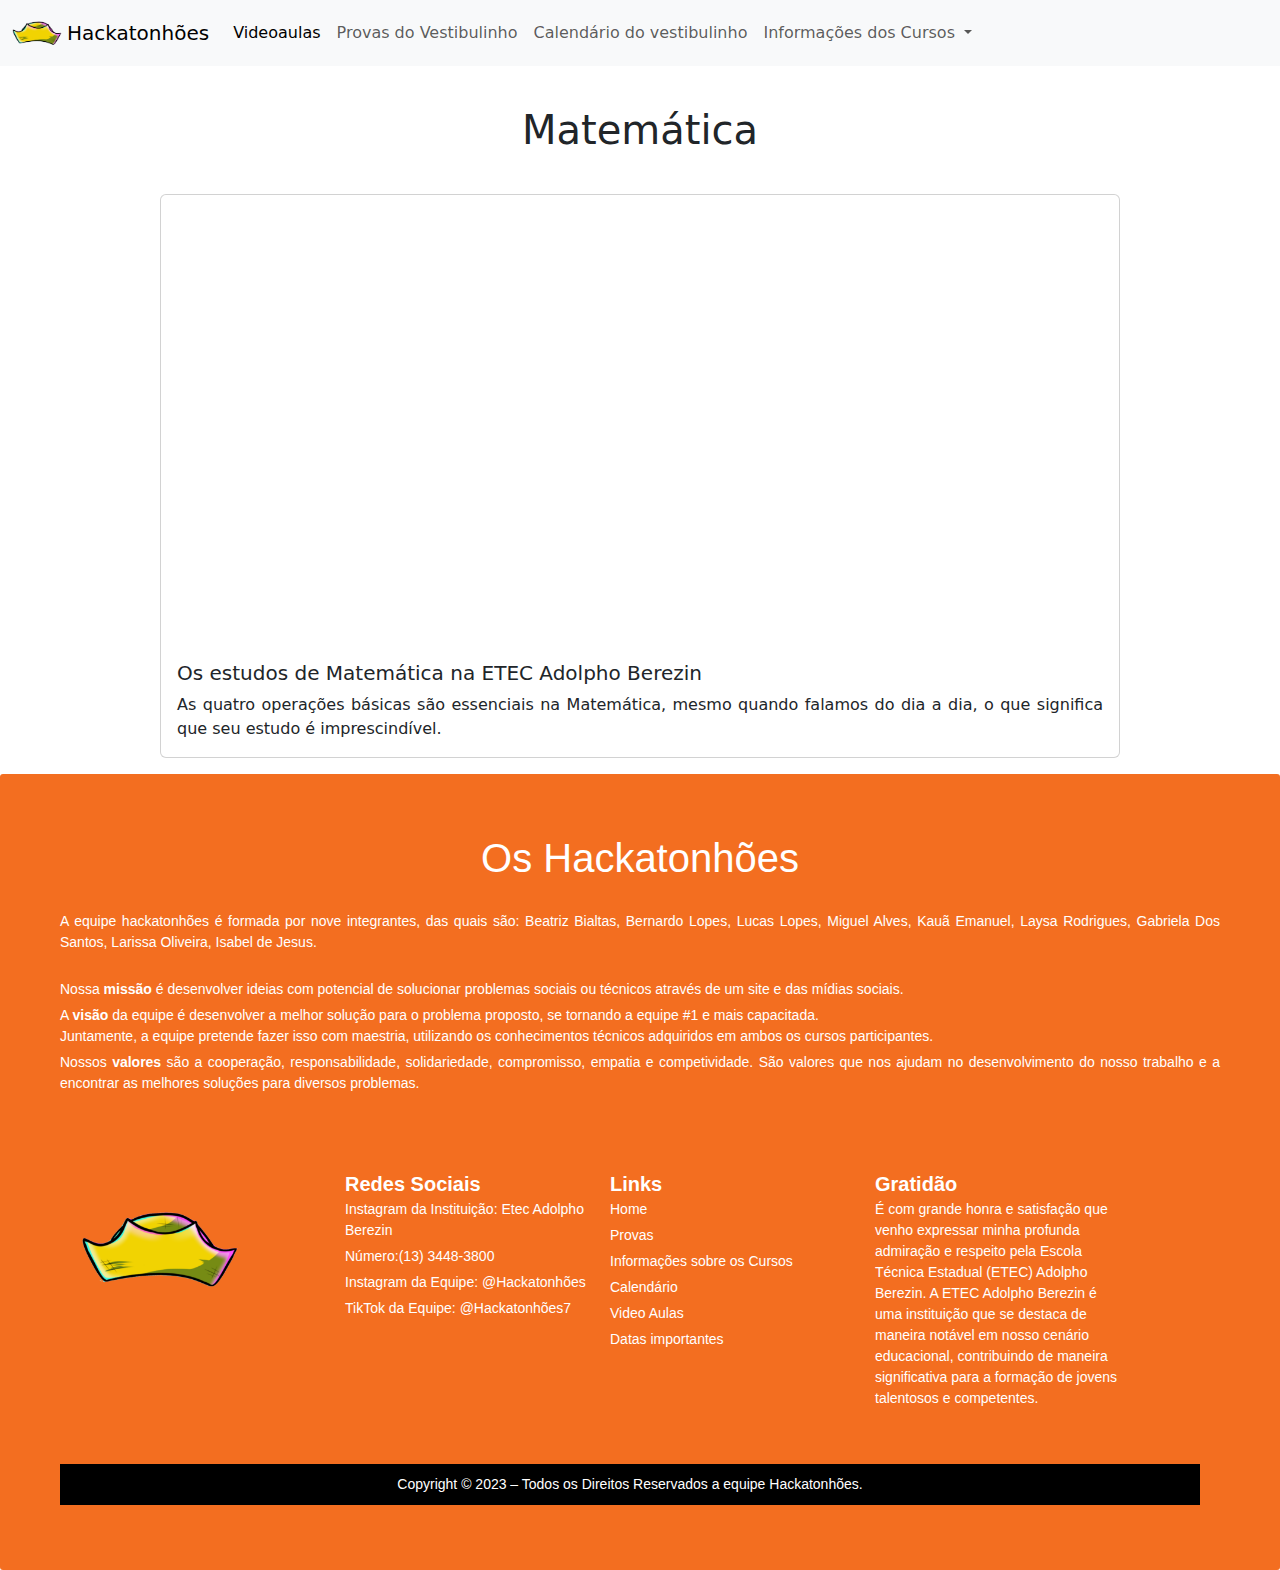
<file: videoaulas/matematica.html>
<!DOCTYPE html>
<html lang="pt-br">
<head>
    <meta charset="UTF-8">
    <meta http-equiv="X-UA-Compatible" content="IE=edge">
    <meta name="viewport" content="width=device-width, initial-scale=1.0">
    <link href="../bootstrap/css/bootstrap.min.css" rel="stylesheet">
    <link href="../styles.css" rel="stylesheet">
    <script src="../bootstrap/js/bootstrap.bundle.min.js"></script>
    <title>Hackatonhões</title>
</head>
<body>
    <!--nav bar-->
    <nav class="navbar navbar-expand-lg bg-body-tertiary">
      <div class="container-fluid">
        <img src="../img/logoTonhoes.png" alt="logo" height="50" width="50" style="margin-right: 5px;">
        <a class="navbar-brand" disabled href="../index.html">Hackatonhões</a>
        <button class="navbar-toggler" type="button" data-bs-toggle="collapse" data-bs-target="#navbarNavDropdown" aria-controls="navbarNavDropdown" aria-expanded="false" aria-label="Toggle navigation">
          <span class="navbar-toggler-icon"></span>
        </button>
        <div class="collapse navbar-collapse" id="navbarNavDropdown">
          <ul class="navbar-nav">
            <li class="nav-item">
              <a class="nav-link active" aria-current="page" href="../videoaulas.html">Videoaulas</a>
            </li>
            <li class="nav-item">
              <a class="nav-link" href="../provas.html">Provas do Vestibulinho</a>
            </li>
            <li class="nav-item">
              <a class="nav-link" href="../calendario.html">Calendário do vestibulinho</a>
            </li>
            <li class="nav-item dropdown">
              <a class="nav-link dropdown-toggle" href="#" role="button" data-bs-toggle="dropdown" aria-expanded="false">
                Informações dos Cursos
              </a>
              <ul class="dropdown-menu">
                <li><a class="dropdown-item" href="../informacoesCurso.html">Apresentação</a></li>
                <li><a class="dropdown-item" href="../cursosIntegrantes.html">Cursos do projeto</a></li>
              </ul>
            </li>
          </ul>
        </div>
      </div>
    </nav>

      <h1 class="heading">Matemática</h1>

      <div class="card w-75 mb-3 mx-auto">
        <iframe height="450" src="https://www.youtube.com/embed/Ml1gY6ltl64?si=YDoOBkf87UaKyYJC" allowfullscreen></iframe>
        <div class="card-body">
          <h5 class="card-title">Os estudos de Matemática na ETEC Adolpho Berezin</h5>
          <p class="card-text" style="text-align: justify;">As quatro operações básicas são essenciais na Matemática, mesmo quando falamos do dia a dia, o que significa que seu estudo é imprescindível.</p>
        </div>
      </div>

      <footer class="rodape" id="contato">
        <article>
          <h1 style="text-align: center;">Os Hackatonhões</h1><br>
          <p style="text-align: justify;">A equipe hackatonhões é formada por nove integrantes, das quais são: Beatriz Bialtas, Bernardo Lopes, Lucas Lopes, Miguel Alves, Kauã Emanuel, Laysa Rodrigues, Gabriela Dos Santos, Larissa Oliveira, Isabel de Jesus.</p><br>
          <p style="text-align: justify;">Nossa <b>missão</b> é desenvolver ideias com potencial de solucionar problemas sociais ou técnicos através de um site e das mídias sociais.</p>
          <p style="text-align: justify;">A <b>visão</b> da equipe é desenvolver a melhor solução para o problema proposto, se tornando a equipe #1 e mais capacitada.<br>Juntamente, a equipe pretende fazer isso com maestria, utilizando os conhecimentos técnicos adquiridos em ambos os cursos participantes.</p>
          <p style="text-align: justify;">Nossos <b>valores</b> são a cooperação, responsabilidade, solidariedade, compromisso, empatia e competividade. São valores que nos ajudam no desenvolvimento do nosso trabalho e a encontrar as melhores soluções para diversos problemas.</p>
        </article>
        <div class="rodape-div">
    
          <div class="rodape-div-1">
            <div class="rodape-div-1-coluna">
                <!-- elemento -->
                <img src="../img/logoTonhoes.png" style="width: 10rem;">
            </div>
        </div>
    
            <div class="rodape-div-2">
                <div class="rodape-div-2-coluna">
                    <!-- elemento -->
                    <span><b>Redes Sociais</b></span>
                    <p>Instagram da Instituição: <a href="https://www.instagram.com/etecadolphoberezin/">Etec Adolpho Berezin</a></p>
                    <p>Número:(13) 3448-3800</p>
                    <p>Instagram da Equipe:  <a href="https://www.instagram.com/hackatonhoes/">@Hackatonhões</a></p>
                    <p>TikTok da Equipe:  <a href="https://www.tiktok.com/@hackatonhes7">@Hackatonhões7</a></p>
                </div>
            </div>
    
            <div class="rodape-div-3">
                <div class="rodape-div-3-coluna">
                    <!-- elemento -->
                    <span><b>Links</b></span>
                    <p><a href="../index.html">Home</a></p>
                    <p><a href="../provas.html">Provas</a></p>
                    <p><a href="../informacoesCursos.html">Informações sobre os Cursos</a></p>
                    <p><a href="../calendario.html">Calendário</a></p>
                    <p><a href="../videoaulas.html">Video Aulas</a></p>
                    <p><a href="../calendario.html">Datas importantes</a></p>
                </div>
            </div>
    
            <div class="rodape-div-4">
                <div class="rodape-div-4-coluna">
                    <!-- elemento -->
                    <span><b>Gratidão</b></span>
                    <p>É com grande honra e satisfação que venho expressar minha profunda admiração e respeito pela Escola Técnica Estadual (ETEC) Adolpho Berezin. A ETEC Adolpho Berezin é uma instituição que se destaca de maneira notável em nosso cenário educacional, contribuindo de maneira significativa para a formação de jovens talentosos e competentes.</p>
                </div>
            </div>
    
        </div>
        <p class="rodape-direitos">Copyright © 2023 – Todos os Direitos Reservados a equipe Hackatonhões.</p>
    </footer>
</body>
</html>
</file>
<file: styles.css>
/*index.html*/

.informacoes{

  margin-top: 3em;
  content: "";
  display: table;
  clear: both;

}

.content{

  float: right;
  padding: 5px;
  width: 40%;

}

.sideContent {

  float: right;
  width: 60%;
  border-radius: 1em;
  border-bottom: none;
  padding: 15px;

}

/*article {

  float: left;
  width: 45%;
  background-color: #f1f1f1;
  border-radius: 1em;
  border-top: 1em;
  border-bottom: none;
  padding: 60px;

}*/

/*footer*/

.rodape{
  background-color: #f36e20;
  color: white;
  height: auto;
  width: 100%;
  font-size: 14px;
  font-family: helvetica;
}
.rodape a{
  text-decoration: none;
  color: white;
}
.rodape p{
  margin-bottom: 5px;
}
.rodape-div{
  display: flex;
  flex-wrap: wrap;
  width:100%;
  margin: auto;
  align-items: stretch;
  padding: 60px 10px 40px 10px;
}
.rodape-div-1, .rodape-div-2, .rodape-div-3, .rodape-div-4{
  display: flex;
  width: calc(100% / 4 - 20px);
  padding: 10px;
}
.rodape span{
  font-size: 20px;
  color: white;
}
.rodape-direitos{
  width: calc(100% - 20px);
  background-color: black;
  padding: 10px;
  margin: 0px;
  text-align: center;
}
/*mobile*/
@media (max-width: 768px) {
  .rodape-div-1, .rodape-div-2, .rodape-div-3, .rodape-div-4{
      width: calc(50% - 20px);
      padding: 10px;
  }
  .rodape-div{
      padding: 60px 0px 40px 0px;
  }
}
footer {
  background-color: #F29829;
  border-radius: 3px;
  border-top: 1em;
  border-bottom: none;
  padding: 60px;
  color: white;

}

/*informacoesCurso.html*/

.info{

  margin-left: 15%;
  margin-right: 15%;

}

.div-informacoes{

  margin-left: 15%;
  margin-right: 15%;
  padding: 2rem;
  align-items: center;
  justify-content: center;

}

/*videoaulas.html*/

.heading{
  margin-top: 1em;
  margin-bottom: 1em;
  text-align: center;
}

.videoaulas{
  padding-left: 80px;
  padding-right: 80px;
}

/*folder provas*/

.center {
  margin: auto;
  width: 50%;
  border: 3px solid black;
  border-radius: 25px;
  padding: 10px;
}
</file>
